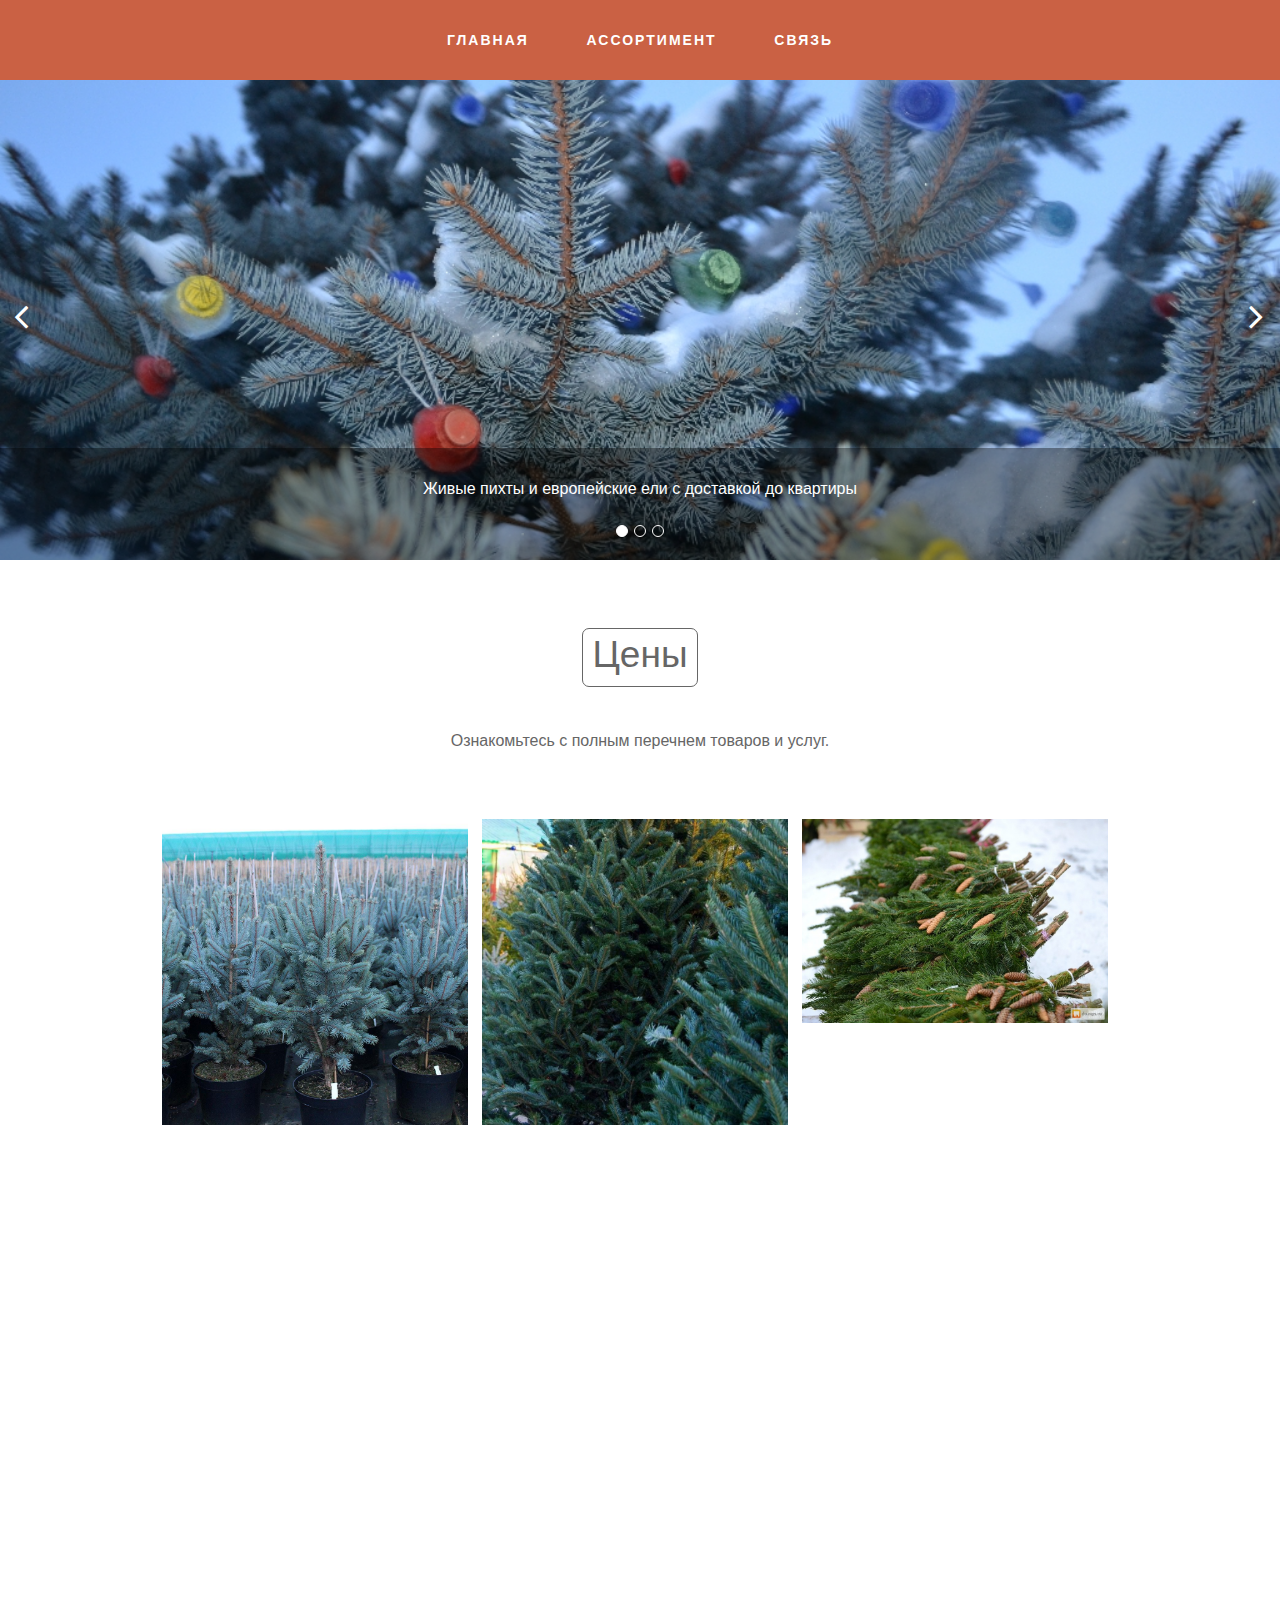
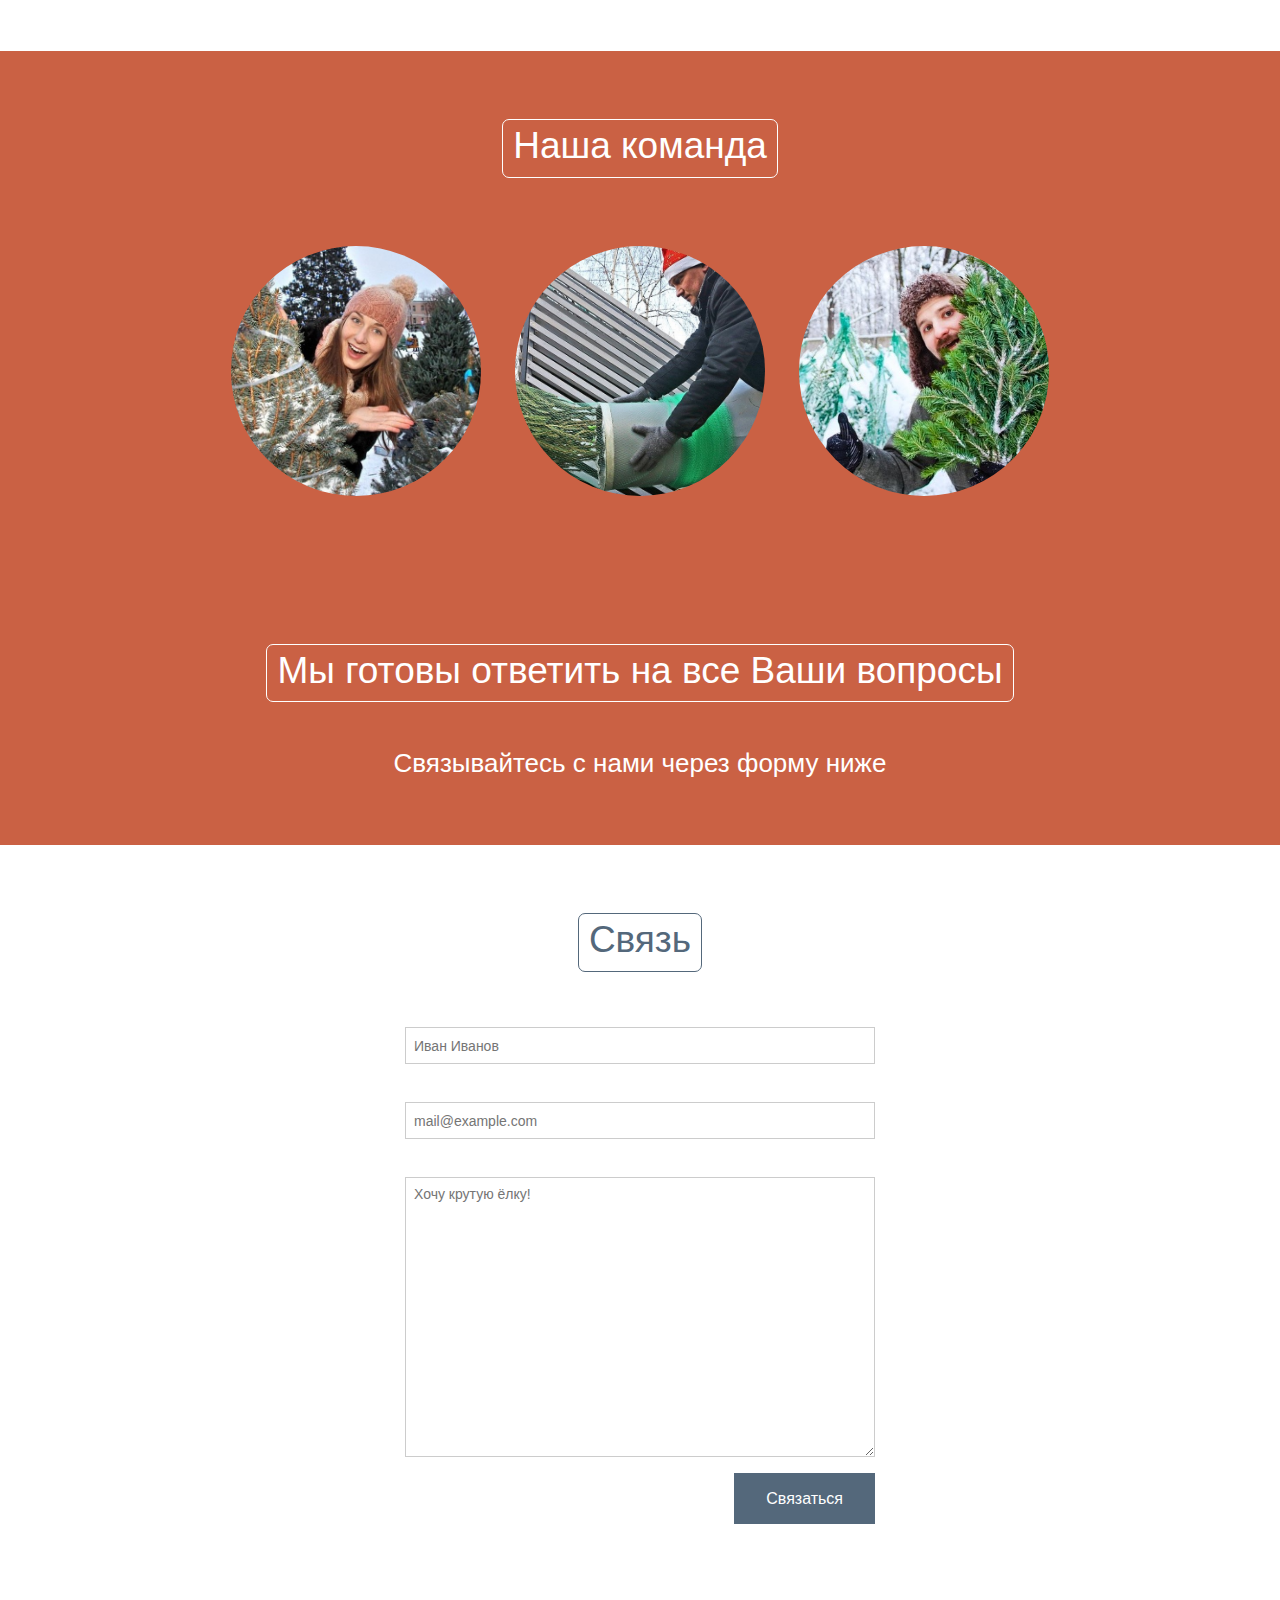
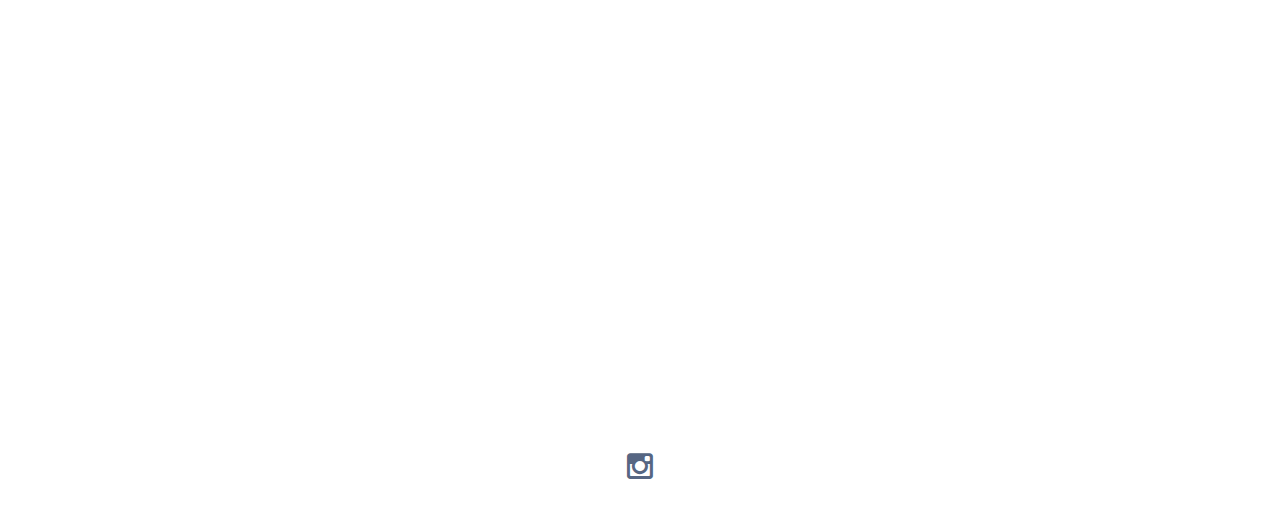
<file: elkipalki/index.html>
<!DOCTYPE html>

<!--[if IE 9]><html class="ie9" lang="en" > <![endif]-->
<html class="no-js" lang="ru">
	
<head>
		<meta charset="utf-8" />
		<meta name="viewport" content="width=device-width, initial-scale=1.0" />
		<title>🌲 Ёлки-палки</title>

		<meta name="description" content="" />
	
		<!-- Google Fonts 
		<link href='http://fonts.googleapis.com/css?family=Roboto:400,100,300,700,100italic,300italic,400italic,700italic' rel='stylesheet' type='text/css'>
		-->
		<!-- CSS -->
		<link rel="stylesheet" href="css/font-awesome.min.css" />
		<link rel="stylesheet" href="css/app.css" />
		<link rel="stylesheet" href="css/combined.min.css" />	

		<!-- JavaScript -->
		<script src="js/modernizr.min.js"></script>
	</head>
	<body>

		<!-- Navigation-->
		<div class="section section-collapse" id="navigation">

				<nav class="top-bar" id="top-bar" data-topbar>
				  	<ul class="title-area">
				    	<li class="name">
				      		<div class="name-logo"><a href="#"> Ёлки-палки</a></div>
				    	</li>
				    	<li class="toggle-topbar menu-icon">
				    		<a href="#"><i class="fa fa-bars"></i></a>
				    	</li>
				  	</ul>

				  	<section class="top-bar-section" id="menu" style="background:red;">
					    <ul>
						  	<li><a href="#header">Главная</a></li>
						  	 	<li><a href="#portfolio">Ассортимент</a></li>
						  	<li><a href="#contact">Связь</a></li>
						</ul>
				  </section>
				</nav>

		</div>
		<!-- .Navigation-->

		<!-- Header-->
		<div class="section section-collapse" id="testimonials">

			<ul class="orbit orbit-height-480 text-center" data-orbit>
			  	<li>
			    	<div class="orbit-slider-image" style="background-image: url(images/orbit-slider/orbit_slider_4.jpg)"></div>
			    	<div class="orbit-caption testimonial-item hey">
				    	<p>
				    		Живые пихты и европейские ели с доставкой до квартиры
				    	</p>
				    	
				    </div>
			  	</li>
			  	<li>
			  		<div class="orbit-slider-image" style="background-image: url(images/orbit-slider/orbit_slider_5.jpg)"></div>
			  		<div class="orbit-caption testimonial-item hey">
				     	<p>
							Живые пихты и европейские ели с доставкой до квартиры
						</p>
				    	
				    </div>
			  	</li>
			  	<li>
			  		<div class="orbit-slider-image" style="background-image: url(images/orbit-slider/orbit_slider_6.jpg)"></div>
			  		<div class="orbit-caption testimonial-item hey">
				     	<p>
				     		Живые пихты и европейские ели с доставкой до квартиры
				     	</p>
				    	
				    </div>
			  	</li>
			</ul>

		</div>
	

		

		<!-- Portfolio -->
		<div class="section" id="portfolio">

			<div class="row">
				<div class="large-12 columns text-center">
					<div class="section-title">
						<h2>Цены</h2>
					</div>
					<div class="section-description">
						<p>Ознакомьтесь с полным перечнем товаров и услуг.</p>
					</div>
				</div>
			</div>

			<div class="row">
				<div class="large-12 columns">
					<ul class="large-block-grid-3 medium-block-grid-3 small-block-grid-2 grid effect-3" id="grid">
						<li>
							<a href="#" class="project-item" data-project-id="project-1">
								<img src="images/work-grid/work_grid_1.jpg" alt="" />
								<div class="project-tease text-center">
									<div class="project-tease-content">
										<h4>Ели европейского сорта из питомника</h4>
										<p>От 700 руб.</p>
										<i class="fa fa-chevron-down"></i>
									</div>
								</div>
							</a>
						</li>
						<li>
							<a href="#" class="project-item" data-project-id="project-2">
								<img src="images/work-grid/work_grid_2.jpg" alt="" />
								<div class="project-tease text-center">
									<div class="project-tease-content">
										<h4>Пихта и верхушки пихт</h4>
										<p>От 800 до 4000 руб.</p>
										<i class="fa fa-chevron-down"></i>
									</div>
								</div>
							</a>
						</li>
						<li>
							<a href="#" class="project-item" data-project-id="project-3">
								<img src="images/work-grid/work_grid_3.jpg" alt="" />
								<div class="project-tease text-center">
									<div class="project-tease-content">
										<h4>Лапник из пихты</h4>
										<p>300 руб.</p>
										<i class="fa fa-chevron-down"></i>
									</div>
								</div>
							</a>
						</li>
						<li>
							<a href="#" class="project-item" data-project-id="project-4">
								<img src="images/work-grid/work_grid_4.jpg" alt="" />
								<div class="project-tease text-center">
									<div class="project-tease-content">
										<h4>Подставки для ёлок</h4>
										<p>500 руб.</p>
										<i class="fa fa-chevron-down"></i>
									</div>
								</div>
							</a>
						</li>
						<li>
							<a href="#" class="project-item" data-project-id="project-5">
								<img src="images/work-grid/work_grid_5.jpg" alt="" />
								<div class="project-tease text-center">
									<div class="project-tease-content">
										<h4>Доставка до подъезда</h4>
										<p>от 250 руб.</p>
										<i class="fa fa-chevron-down"></i>
									</div>
								</div>
							</a>
						</li>
						<li>
							<a href="#" class="project-item" data-project-id="project-6">
								<img src="images/work-grid/work_grid_6.jpg" alt="" />
								<div class="project-tease text-center">
									<div class="project-tease-content">
										<h4>Доставка до двери</h4>
										<p>От 300 руб.</p>
										<i class="fa fa-chevron-down"></i>
									</div>
								</div>
							</a>
						</li>
						<li>
							<a href="#" class="project-item" data-project-id="project-7">
								<img src="images/work-grid/work_grid_7.jpg" alt="" />
								<div class="project-tease text-center">
									<div class="project-tease-content">
										<h4>Упаковка</h4>
										<p>От 200 руб.</p>
										<i class="fa fa-chevron-down"></i>
									</div>
								</div>
							</a>
						</li>
						
					</ul>
				</div>
			</div>

		</div>
		<!-- .Portfolio -->

		<!-- Project 1 -->
		<div class="section bg-gray project" id="project-1">

			<div class="row">
				<div class="large-12 columns text-center">
					<div class="section-title">
						<h2>Ели европейского сорта из питомника</h2>
					</div>
					<div class="section-description">
						<h3>Высота 1-2,5 метра</h3>
					</div>
				</div>
			</div>
			<div class="row">
				<div class="large-12 columns">
					<p><b>Описание</b></p>
					<p>Эта зелёная красавица станет прекрасным символом Нового Года.</p>
					<p>Ель из питомника - настоящая королева ёлок. Её пушистость премиального уровня при небольшой высоте и невысокой цене поражают даже самых искушенных покупателей.</p>
					<p>🌲С европейской ёлкой Ваш Новый Год станет настоящим волшебным праздником!🌲 </p>
					<p>🎉Успей купить! Количество ограничено 🎉</p>
					<!--<p>
						<img src="images/work-one/work_one_1.jpg" alt="" />
					</p>-->
				</div>
			</div>

			<a href="#" class="project-close">
				<i class="fa fa-times-circle-o"></i>
			</a>

		</div>
		<!-- .Project 1 -->

		<!-- Project 2 -->
		<div class="section bg-gray project" id="project-2">

			<div class="row">
				<div class="large-12 columns text-center">
					<div class="section-title">
						<h2>Пихта и верхушки пихт</h2>
					</div>
					<div class="section-description">
						<h3>🎅</h3>
					</div>
				</div>
			</div>
			<div class="row">
				<div class="large-12 columns">
					<p><b>Описание</b></p>
					<p>Шикарные пихты и верхушки пихт ждут вас на нашем складе и в ёлочном базаре. </p>
					<p>Стоимость дерева от 2500 до 4000 руб. 🌲 </p>
					<p>Стоимость макушки от 800 до 2000 руб. 🌲</p>
					<p>Приезжайте выбирайте, доставим на удобную дату!</p>
					
					<!--<p>
						<img src="images/work-one/work_one_2.jpg" alt="" />
					</p>-->
				</div>
			</div>

			<a href="#" class="project-close">
				<i class="fa fa-times-circle-o"></i>
			</a>

		</div>
		<!-- .Project 2 -->


		<!-- Project 3 -->
		<div class="section bg-gray project" id="project-3">

			<div class="row">
				<div class="large-12 columns text-center">
					<div class="section-title">
						<h2>Лапник из пихты </h2>
					</div>
					<div class="section-description">
						<h3>🎄</h3>
					</div>
				</div>
			</div>
			<div class="row">
				<div class="large-12 columns">
					<p><b>Описание</b></p>
					<p>В продаже имеются лапники из веток пихты!⠀</p>
					<p>Всего 300 руб. и вдоме царит Новый Год! ⭐⭐⭐</p>
					<p>Приобрести лапники из пихты можно на любой нашей точке продаж, а так же на складе. Приезжайте 😉⠀</p>
					
					<!--<p>
						<img src="images/work-one/work_one_3.jpg" alt="" />
					</p>-->
				</div>
			</div>

			<a href="#" class="project-close">
				<i class="fa fa-times-circle-o"></i>
			</a>

		</div>
		<!-- .Project 3 -->

		<!-- Project 4 -->
		<div class="section bg-gray project" id="project-4">

			<div class="row">
				<div class="large-12 columns text-center">
					<div class="section-title">
						<h2>Подставки для ёлок</h2>
					</div>
					<div class="section-description">
						<h3></h3>
					</div>
				</div>
			</div>
			<div class="row">
				<div class="large-12 columns">
					<p><b>Описание</b></p>
					<p>Подставки различных конфигураций (на трех или на четырех ножках, с крепежом или без). </p>
					<p>Стоимость всех подставок 500 руб.!</p>
					
					<!--<p>
						<img src="images/work-one/work_one_4.jpg" alt="" />
					</p>-->
				</div>
			</div>

			<a href="#" class="project-close">
				<i class="fa fa-times-circle-o"></i>
			</a>

		</div>
		<!-- .Project 4 -->

		<!-- Project 5 -->
		<div class="section bg-gray project" id="project-5">

			<div class="row">
				<div class="large-12 columns text-center">
					<div class="section-title">
						<h2>Доставка до подъезда</h2>
					</div>
					<div class="section-description">
						<h3>🚚🌲</h3>
					</div>
				</div>
			</div>
			<div class="row">
				<div class="large-12 columns">
					<p><b>Описание</b></p>
					<p>Наши курьеры заботливо доставят вашу ёлочку до подъезда!</p>
					<p>Стоимость доставки от 250 руб.</p>
					<p>При покупке от 2500 доставка по городу бесплатно!</p>
					<!--<p>
						<img src="images/work-one/work_one_5.jpg" alt="" />
					</p>-->
				</div>
			</div>

			<a href="#" class="project-close">
				<i class="fa fa-times-circle-o"></i>
			</a>

		</div>
		<!-- .Project 5 -->

		<!-- Project 6 -->
		<div class="section bg-gray project" id="project-6">

			<div class="row">
				<div class="large-12 columns text-center">
					<div class="section-title">
						<h2>Доставка до двери</h2>
					</div>
					<div class="section-description">
						<h3> 🚪 🌲</h3>
					</div>
				</div>
			</div>
			<div class="row">
				<div class="large-12 columns">
					<p><b>Описание</b></p>
					<p>Доставим вашу новогоднюю покупку прямо до дверей квартиры!</p>
					<p></p>
					<p></p>
					<!--<p>
						<img src="images/work-one/work_one_6.jpg" alt="" />
					</p>-->
				</div>
			</div>

			<a href="#" class="project-close">
				<i class="fa fa-times-circle-o"></i>
			</a>

		</div>
		<!-- .Project 6 -->


		<!-- Project 7 -->
		<div class="section bg-gray project" id="project-7">

			<div class="row">
				<div class="large-12 columns text-center">
					<div class="section-title">
						<h2>Упаковка</h2>
					</div>
					<div class="section-description">
						<h3>🕸🌲</h3>
					</div>
				</div>
			</div>
			<div class="row">
				<div class="large-12 columns">
					<p><b>Описание</b></p>
					<p>Бережно упакуем вашу ёлочку в крепкую плетёную сетку.</p>
					<p>Стоимость упаковки 200 - 400 руб. </p>
					<p>При покупке от 2500 руб. упаковка в подарок! </p>
					<!--<p>
						<img src="images/work-one/work_one_7.jpg" alt="" />
					</p>-->
				</div>
			</div>

			<a href="#" class="project-close">
				<i class="fa fa-times-circle-o"></i>
			</a>

		</div>
		<!-- .Project 7 -->



<!-- Our Team -->
		<div class="section bg-purple with-photo" id="our-team">
			<div class="section-title" style="text-align: center;">
				<h2 >Наша команда</h2>
			</div>
			
		

			<div class="row">
				<div class="large-12 columns">
					<ul class="no-bullets team-grid cs-style-3">
						<li>
							<figure>
								<img src="images/team/team1.jpg" />
								<figcaption>
									<h4>Екатерина</h4>
									<span>Консультант</span>
									
									<div class="team-person-social">
										<a href="#contact"><i class="fa fa-comments-o"></i></a>
										
										
									</div>
								</figcaption>
							</figure>
						</li>
						<li>
							<figure>
								<img src="images/team/team2.jpg" />
								<figcaption>
									<h4>Дмитрий</h4>
									<span>Упаковщик</span>
									<div class="team-person-social">
										<a href="#contact">🕸</a>
										
									</div>
								</figcaption>
							</figure>
						</li>
						<li>
							<figure>
								<img src="images/team/team3.jpg" />
								<figcaption>
									<h4>Максим</h4>
									<span>Курьер</span>
									<div class="team-person-social">
										<a href="#contact"><i class="fa fa-truck"></i></a>
										
									</div>
								</figcaption>
							</figure>
						</li>
					</ul>
				</div>
			</div>

		</div>
		<!-- .Out Team -->

		
		<div class="section bg-purple with-photo" id="clients">

			<div class="row">
				<div class="large-12 columns text-center">
					<div class="section-title">
						<h2>Мы готовы ответить на все Ваши вопросы</h2>
					</div>
					<div class="section-description">
						<h3>Связывайтесь с нами через форму ниже</h3>
						
					</div>
				</div>
			</div>

			

		</div>
		<!-- .Clients-->

		<!-- Contact -->
		<div class="section bg-dark-blue" id="contact">
			
			<div class="row">
				<div class="large-12 columns text-center">
					<div class="section-title">
						<h2>Связь</h2>
					</div>
					
				</div>
			</div>

			<div class="row">
				<div class="large-6 large-offset-3 medium-6 medium-offset-3 small-10 small-offset-1 columns">
					
					<form action="php/telegram.php" class="contact-form" id="contact-form" method="post" data-abide>
						<div class="row">
							<div class="large-12 columns">
								<div>
									<label>Имя</label>
	     							<input type="text" name="name" id="user_name" placeholder="Иван Иванов" required pattern="[А-Яа-яЁё]+" />
	     							<small class="error">Поле обязательно</small>
     							</div>
     							<div>
     								<label>Email</label>
     								<input type="text" name="email" id="user_email" placeholder="mail@example.com" required />
     								<small class="error">Поле обязательно</small>
     							</div>
     							<div>
     								<label>Сообщение</label>
									<textarea name="message" id="user_message" placeholder="Хочу крутую ёлку!" required></textarea>
									<small class="error">Поле обязательно</small>
								</div>
     							<div class="clearfix">
     								<input type="submit" class="button right" value="Связаться" />
     							</div>
							</div>
						</div>
					</form>

				</div>
			</div>

		</div>
		<!-- .Contact -->

		<!-- Map -->
		<div class="section section-collapse" id="map">


			<iframe src="https://www.google.com/maps/embed?pb=!1m18!1m12!1m3!1d2280.969353596677!2d82.88765931587632!3d55.13131398039177!2m3!1f0!2f0!3f0!3m2!1i1024!2i768!4f13.1!3m3!1m2!1s0x0%3A0x0!2zNTXCsDA3JzUyLjciTiA4MsKwNTMnMjMuNSJF!5e0!3m2!1sru!2sru!4v1577471984469!5m2!1sru!2sru" frameborder="0" style="border:0; width: 100vw; height: 400px;" allowfullscreen=""></iframe>

		</div>
		<!-- .Map -->

		<!-- Footer -->
		<div class="section" id="footer">

			<div class="row">
				<div class="large-12 columns text-center">
					<div class="footer-social">
						
						<a href="#"><i class="fa fa-instagram"></i></a>
					</div>
				</div>
			</div>

			

		</div>
		<!-- .Footer -->

		<!-- JavaScript -->
		<script src="js/jquery.min.js"></script>
		<script src="js/foundation.min.js"></script>
		<script src="js/masonry.min.js"></script>
		<script src="js/imagesloaded.min.js"></script>
		<script src="js/classie.min.js"></script>
		<script src="js/AnimOnScroll.min.js"></script>
		<script src="js/waypoints.min.js"></script>
		<script src="js/headroom.min.js"></script>
		<script src="js/toucheffects.min.js"></script>
		
		<script src="js/app.min.js"></script>
		<!--[if IE 9]>
			<script src="js/ie.min.js"></script>
		<![endif]-->
		
	</body>
</html>
</file>
<file: elkipalki/css/app.css>
meta.foundation-mq-small{font-family:"/only screen and (max-width: 40em)/";width:0em}meta.foundation-mq-medium{font-family:"/only screen and (min-width:40.063em) and (max-width:64em)/";width:40.063em}meta.foundation-mq-large{font-family:"/only screen and (min-width:64.063em)/";width:64.063em}meta.foundation-mq-xlarge{font-family:"/only screen and (min-width:90.063em)/";width:90.063em}meta.foundation-mq-xxlarge{font-family:"/only screen and (min-width:120.063em)/";width:120.063em}*,*:before,*:after{-moz-box-sizing:border-box;-webkit-box-sizing:border-box;box-sizing:border-box}html,body{font-size:100%}body{background:#fff;color:#666;padding:0;margin:0;font-family:"Roboto","Helvetica Neue","Helvetica",Helvetica,Arial,sans-serif;font-weight:300;font-style:normal;line-height:1;position:relative;cursor:default}a:hover{cursor:pointer}img,object,embed{max-width:100%;height:auto}object,embed{height:100%}img{-ms-interpolation-mode:bicubic}#map_canvas img,#map_canvas embed,#map_canvas object,.map_canvas img,.map_canvas embed,.map_canvas object{max-width:none !important}.left{float:left !important}.right{float:right !important}.clearfix{*zoom:1}.clearfix:before,.clearfix:after{content:" ";display:table}.clearfix:after{clear:both}.text-left{text-align:left !important}.text-right{text-align:right !important}.text-center{text-align:center !important}.text-justify{text-align:justify !important}.hide{display:none}.antialiased{-webkit-font-smoothing:antialiased}img{display:inline-block;vertical-align:middle}textarea{height:auto;min-height:50px}select{width:100%}.row{width:100%;margin-left:auto;margin-right:auto;margin-top:0;margin-bottom:0;max-width:62.5rem;*zoom:1}.row:before,.row:after{content:" ";display:table}.row:after{clear:both}.row.collapse>.column,.row.collapse>.columns{position:relative;padding-left:0;padding-right:0;float:left}.row.collapse .row{margin-left:0;margin-right:0}.row .row{width:auto;margin-left:-0.9375rem;margin-right:-0.9375rem;margin-top:0;margin-bottom:0;max-width:none;*zoom:1}.row .row:before,.row .row:after{content:" ";display:table}.row .row:after{clear:both}.row .row.collapse{width:auto;margin:0;max-width:none;*zoom:1}.row .row.collapse:before,.row .row.collapse:after{content:" ";display:table}.row .row.collapse:after{clear:both}.column,.columns{position:relative;padding-left:0.9375rem;padding-right:0.9375rem;width:100%;float:left}@media only screen{.small-push-1{position:relative;left:8.33333%;right:auto}.small-pull-1{position:relative;right:8.33333%;left:auto}.small-push-2{position:relative;left:16.66667%;right:auto}.small-pull-2{position:relative;right:16.66667%;left:auto}.small-push-3{position:relative;left:25%;right:auto}.small-pull-3{position:relative;right:25%;left:auto}.small-push-4{position:relative;left:33.33333%;right:auto}.small-pull-4{position:relative;right:33.33333%;left:auto}.small-push-5{position:relative;left:41.66667%;right:auto}.small-pull-5{position:relative;right:41.66667%;left:auto}.small-push-6{position:relative;left:50%;right:auto}.small-pull-6{position:relative;right:50%;left:auto}.small-push-7{position:relative;left:58.33333%;right:auto}.small-pull-7{position:relative;right:58.33333%;left:auto}.small-push-8{position:relative;left:66.66667%;right:auto}.small-pull-8{position:relative;right:66.66667%;left:auto}.small-push-9{position:relative;left:75%;right:auto}.small-pull-9{position:relative;right:75%;left:auto}.small-push-10{position:relative;left:83.33333%;right:auto}.small-pull-10{position:relative;right:83.33333%;left:auto}.small-push-11{position:relative;left:91.66667%;right:auto}.small-pull-11{position:relative;right:91.66667%;left:auto}.column,.columns{position:relative;padding-left:0.9375rem;padding-right:0.9375rem;float:left}.small-1{position:relative;width:8.33333%}.small-2{position:relative;width:16.66667%}.small-3{position:relative;width:25%}.small-4{position:relative;width:33.33333%}.small-5{position:relative;width:41.66667%}.small-6{position:relative;width:50%}.small-7{position:relative;width:58.33333%}.small-8{position:relative;width:66.66667%}.small-9{position:relative;width:75%}.small-10{position:relative;width:83.33333%}.small-11{position:relative;width:91.66667%}.small-12{position:relative;width:100%}.small-offset-0{position:relative;margin-left:0%}.small-offset-1{position:relative;margin-left:8.33333%}.small-offset-2{position:relative;margin-left:16.66667%}.small-offset-3{position:relative;margin-left:25%}.small-offset-4{position:relative;margin-left:33.33333%}.small-offset-5{position:relative;margin-left:41.66667%}.small-offset-6{position:relative;margin-left:50%}.small-offset-7{position:relative;margin-left:58.33333%}.small-offset-8{position:relative;margin-left:66.66667%}.small-offset-9{position:relative;margin-left:75%}.small-offset-10{position:relative;margin-left:83.33333%}[class*="column"]+[class*="column"]:last-child{float:right}[class*="column"]+[class*="column"].end{float:left}.column.small-centered,.columns.small-centered{position:relative;margin-left:auto;margin-right:auto;float:none !important}.column.small-uncentered,.columns.small-uncentered{margin-left:0;margin-right:0;float:left !important}.column.small-uncentered.opposite,.columns.small-uncentered.opposite{float:right !important}}@media only screen and (min-width: 40.063em){.medium-push-1{position:relative;left:8.33333%;right:auto}.medium-pull-1{position:relative;right:8.33333%;left:auto}.medium-push-2{position:relative;left:16.66667%;right:auto}.medium-pull-2{position:relative;right:16.66667%;left:auto}.medium-push-3{position:relative;left:25%;right:auto}.medium-pull-3{position:relative;right:25%;left:auto}.medium-push-4{position:relative;left:33.33333%;right:auto}.medium-pull-4{position:relative;right:33.33333%;left:auto}.medium-push-5{position:relative;left:41.66667%;right:auto}.medium-pull-5{position:relative;right:41.66667%;left:auto}.medium-push-6{position:relative;left:50%;right:auto}.medium-pull-6{position:relative;right:50%;left:auto}.medium-push-7{position:relative;left:58.33333%;right:auto}.medium-pull-7{position:relative;right:58.33333%;left:auto}.medium-push-8{position:relative;left:66.66667%;right:auto}.medium-pull-8{position:relative;right:66.66667%;left:auto}.medium-push-9{position:relative;left:75%;right:auto}.medium-pull-9{position:relative;right:75%;left:auto}.medium-push-10{position:relative;left:83.33333%;right:auto}.medium-pull-10{position:relative;right:83.33333%;left:auto}.medium-push-11{position:relative;left:91.66667%;right:auto}.medium-pull-11{position:relative;right:91.66667%;left:auto}.column,.columns{position:relative;padding-left:0.9375rem;padding-right:0.9375rem;float:left}.medium-1{position:relative;width:8.33333%}.medium-2{position:relative;width:16.66667%}.medium-3{position:relative;width:25%}.medium-4{position:relative;width:33.33333%}.medium-5{position:relative;width:41.66667%}.medium-6{position:relative;width:50%}.medium-7{position:relative;width:58.33333%}.medium-8{position:relative;width:66.66667%}.medium-9{position:relative;width:75%}.medium-10{position:relative;width:83.33333%}.medium-11{position:relative;width:91.66667%}.medium-12{position:relative;width:100%}.medium-offset-0{position:relative;margin-left:0%}.medium-offset-1{position:relative;margin-left:8.33333%}.medium-offset-2{position:relative;margin-left:16.66667%}.medium-offset-3{position:relative;margin-left:25%}.medium-offset-4{position:relative;margin-left:33.33333%}.medium-offset-5{position:relative;margin-left:41.66667%}.medium-offset-6{position:relative;margin-left:50%}.medium-offset-7{position:relative;margin-left:58.33333%}.medium-offset-8{position:relative;margin-left:66.66667%}.medium-offset-9{position:relative;margin-left:75%}.medium-offset-10{position:relative;margin-left:83.33333%}[class*="column"]+[class*="column"]:last-child{float:right}[class*="column"]+[class*="column"].end{float:left}.column.medium-centered,.columns.medium-centered{position:relative;margin-left:auto;margin-right:auto;float:none !important}.column.medium-uncentered,.columns.medium-uncentered{margin-left:0;margin-right:0;float:left !important}.column.medium-uncentered.opposite,.columns.medium-uncentered.opposite{float:right !important}.push-1{position:relative;left:8.33333%;right:auto}.pull-1{position:relative;right:8.33333%;left:auto}.push-2{position:relative;left:16.66667%;right:auto}.pull-2{position:relative;right:16.66667%;left:auto}.push-3{position:relative;left:25%;right:auto}.pull-3{position:relative;right:25%;left:auto}.push-4{position:relative;left:33.33333%;right:auto}.pull-4{position:relative;right:33.33333%;left:auto}.push-5{position:relative;left:41.66667%;right:auto}.pull-5{position:relative;right:41.66667%;left:auto}.push-6{position:relative;left:50%;right:auto}.pull-6{position:relative;right:50%;left:auto}.push-7{position:relative;left:58.33333%;right:auto}.pull-7{position:relative;right:58.33333%;left:auto}.push-8{position:relative;left:66.66667%;right:auto}.pull-8{position:relative;right:66.66667%;left:auto}.push-9{position:relative;left:75%;right:auto}.pull-9{position:relative;right:75%;left:auto}.push-10{position:relative;left:83.33333%;right:auto}.pull-10{position:relative;right:83.33333%;left:auto}.push-11{position:relative;left:91.66667%;right:auto}.pull-11{position:relative;right:91.66667%;left:auto}}@media only screen and (min-width: 64.063em){.large-push-1{position:relative;left:8.33333%;right:auto}.large-pull-1{position:relative;right:8.33333%;left:auto}.large-push-2{position:relative;left:16.66667%;right:auto}.large-pull-2{position:relative;right:16.66667%;left:auto}.large-push-3{position:relative;left:25%;right:auto}.large-pull-3{position:relative;right:25%;left:auto}.large-push-4{position:relative;left:33.33333%;right:auto}.large-pull-4{position:relative;right:33.33333%;left:auto}.large-push-5{position:relative;left:41.66667%;right:auto}.large-pull-5{position:relative;right:41.66667%;left:auto}.large-push-6{position:relative;left:50%;right:auto}.large-pull-6{position:relative;right:50%;left:auto}.large-push-7{position:relative;left:58.33333%;right:auto}.large-pull-7{position:relative;right:58.33333%;left:auto}.large-push-8{position:relative;left:66.66667%;right:auto}.large-pull-8{position:relative;right:66.66667%;left:auto}.large-push-9{position:relative;left:75%;right:auto}.large-pull-9{position:relative;right:75%;left:auto}.large-push-10{position:relative;left:83.33333%;right:auto}.large-pull-10{position:relative;right:83.33333%;left:auto}.large-push-11{position:relative;left:91.66667%;right:auto}.large-pull-11{position:relative;right:91.66667%;left:auto}.column,.columns{position:relative;padding-left:0.9375rem;padding-right:0.9375rem;float:left}.large-1{position:relative;width:8.33333%}.large-2{position:relative;width:16.66667%}.large-3{position:relative;width:25%}.large-4{position:relative;width:33.33333%}.large-5{position:relative;width:41.66667%}.large-6{position:relative;width:50%}.large-7{position:relative;width:58.33333%}.large-8{position:relative;width:66.66667%}.large-9{position:relative;width:75%}.large-10{position:relative;width:83.33333%}.large-11{position:relative;width:91.66667%}.large-12{position:relative;width:100%}.large-offset-0{position:relative;margin-left:0%}.large-offset-1{position:relative;margin-left:8.33333%}.large-offset-2{position:relative;margin-left:16.66667%}.large-offset-3{position:relative;margin-left:25%}.large-offset-4{position:relative;margin-left:33.33333%}.large-offset-5{position:relative;margin-left:41.66667%}.large-offset-6{position:relative;margin-left:50%}.large-offset-7{position:relative;margin-left:58.33333%}.large-offset-8{position:relative;margin-left:66.66667%}.large-offset-9{position:relative;margin-left:75%}.large-offset-10{position:relative;margin-left:83.33333%}[class*="column"]+[class*="column"]:last-child{float:right}[class*="column"]+[class*="column"].end{float:left}.column.large-centered,.columns.large-centered{position:relative;margin-left:auto;margin-right:auto;float:none !important}.column.large-uncentered,.columns.large-uncentered{margin-left:0;margin-right:0;float:left !important}.column.large-uncentered.opposite,.columns.large-uncentered.opposite{float:right !important}}@media only screen and (min-width: 90.063em){.xlarge-push-1{position:relative;left:8.33333%;right:auto}.xlarge-pull-1{position:relative;right:8.33333%;left:auto}.xlarge-push-2{position:relative;left:16.66667%;right:auto}.xlarge-pull-2{position:relative;right:16.66667%;left:auto}.xlarge-push-3{position:relative;left:25%;right:auto}.xlarge-pull-3{position:relative;right:25%;left:auto}.xlarge-push-4{position:relative;left:33.33333%;right:auto}.xlarge-pull-4{position:relative;right:33.33333%;left:auto}.xlarge-push-5{position:relative;left:41.66667%;right:auto}.xlarge-pull-5{position:relative;right:41.66667%;left:auto}.xlarge-push-6{position:relative;left:50%;right:auto}.xlarge-pull-6{position:relative;right:50%;left:auto}.xlarge-push-7{position:relative;left:58.33333%;right:auto}.xlarge-pull-7{position:relative;right:58.33333%;left:auto}.xlarge-push-8{position:relative;left:66.66667%;right:auto}.xlarge-pull-8{position:relative;right:66.66667%;left:auto}.xlarge-push-9{position:relative;left:75%;right:auto}.xlarge-pull-9{position:relative;right:75%;left:auto}.xlarge-push-10{position:relative;left:83.33333%;right:auto}.xlarge-pull-10{position:relative;right:83.33333%;left:auto}.xlarge-push-11{position:relative;left:91.66667%;right:auto}.xlarge-pull-11{position:relative;right:91.66667%;left:auto}.column,.columns{position:relative;padding-left:0.9375rem;padding-right:0.9375rem;float:left}.xlarge-1{position:relative;width:8.33333%}.xlarge-2{position:relative;width:16.66667%}.xlarge-3{position:relative;width:25%}.xlarge-4{position:relative;width:33.33333%}.xlarge-5{position:relative;width:41.66667%}.xlarge-6{position:relative;width:50%}.xlarge-7{position:relative;width:58.33333%}.xlarge-8{position:relative;width:66.66667%}.xlarge-9{position:relative;width:75%}.xlarge-10{position:relative;width:83.33333%}.xlarge-11{position:relative;width:91.66667%}.xlarge-12{position:relative;width:100%}.xlarge-offset-0{position:relative;margin-left:0%}.xlarge-offset-1{position:relative;margin-left:8.33333%}.xlarge-offset-2{position:relative;margin-left:16.66667%}.xlarge-offset-3{position:relative;margin-left:25%}.xlarge-offset-4{position:relative;margin-left:33.33333%}.xlarge-offset-5{position:relative;margin-left:41.66667%}.xlarge-offset-6{position:relative;margin-left:50%}.xlarge-offset-7{position:relative;margin-left:58.33333%}.xlarge-offset-8{position:relative;margin-left:66.66667%}.xlarge-offset-9{position:relative;margin-left:75%}.xlarge-offset-10{position:relative;margin-left:83.33333%}[class*="column"]+[class*="column"]:last-child{float:right}[class*="column"]+[class*="column"].end{float:left}.column.xlarge-centered,.columns.xlarge-centered{position:relative;margin-left:auto;margin-right:auto;float:none !important}.column.xlarge-uncentered,.columns.xlarge-uncentered{margin-left:0;margin-right:0;float:left !important}.column.xlarge-uncentered.opposite,.columns.xlarge-uncentered.opposite{float:right !important}}@media only screen and (min-width: 120.063em){.xxlarge-push-1{position:relative;left:8.33333%;right:auto}.xxlarge-pull-1{position:relative;right:8.33333%;left:auto}.xxlarge-push-2{position:relative;left:16.66667%;right:auto}.xxlarge-pull-2{position:relative;right:16.66667%;left:auto}.xxlarge-push-3{position:relative;left:25%;right:auto}.xxlarge-pull-3{position:relative;right:25%;left:auto}.xxlarge-push-4{position:relative;left:33.33333%;right:auto}.xxlarge-pull-4{position:relative;right:33.33333%;left:auto}.xxlarge-push-5{position:relative;left:41.66667%;right:auto}.xxlarge-pull-5{position:relative;right:41.66667%;left:auto}.xxlarge-push-6{position:relative;left:50%;right:auto}.xxlarge-pull-6{position:relative;right:50%;left:auto}.xxlarge-push-7{position:relative;left:58.33333%;right:auto}.xxlarge-pull-7{position:relative;right:58.33333%;left:auto}.xxlarge-push-8{position:relative;left:66.66667%;right:auto}.xxlarge-pull-8{position:relative;right:66.66667%;left:auto}.xxlarge-push-9{position:relative;left:75%;right:auto}.xxlarge-pull-9{position:relative;right:75%;left:auto}.xxlarge-push-10{position:relative;left:83.33333%;right:auto}.xxlarge-pull-10{position:relative;right:83.33333%;left:auto}.xxlarge-push-11{position:relative;left:91.66667%;right:auto}.xxlarge-pull-11{position:relative;right:91.66667%;left:auto}.column,.columns{position:relative;padding-left:0.9375rem;padding-right:0.9375rem;float:left}.xxlarge-1{position:relative;width:8.33333%}.xxlarge-2{position:relative;width:16.66667%}.xxlarge-3{position:relative;width:25%}.xxlarge-4{position:relative;width:33.33333%}.xxlarge-5{position:relative;width:41.66667%}.xxlarge-6{position:relative;width:50%}.xxlarge-7{position:relative;width:58.33333%}.xxlarge-8{position:relative;width:66.66667%}.xxlarge-9{position:relative;width:75%}.xxlarge-10{position:relative;width:83.33333%}.xxlarge-11{position:relative;width:91.66667%}.xxlarge-12{position:relative;width:100%}.xxlarge-offset-0{position:relative;margin-left:0%}.xxlarge-offset-1{position:relative;margin-left:8.33333%}.xxlarge-offset-2{position:relative;margin-left:16.66667%}.xxlarge-offset-3{position:relative;margin-left:25%}.xxlarge-offset-4{position:relative;margin-left:33.33333%}.xxlarge-offset-5{position:relative;margin-left:41.66667%}.xxlarge-offset-6{position:relative;margin-left:50%}.xxlarge-offset-7{position:relative;margin-left:58.33333%}.xxlarge-offset-8{position:relative;margin-left:66.66667%}.xxlarge-offset-9{position:relative;margin-left:75%}.xxlarge-offset-10{position:relative;margin-left:83.33333%}[class*="column"]+[class*="column"]:last-child{float:right}[class*="column"]+[class*="column"].end{float:left}.column.xxlarge-centered,.columns.xxlarge-centered{position:relative;margin-left:auto;margin-right:auto;float:none !important}.column.xxlarge-uncentered,.columns.xxlarge-uncentered{margin-left:0;margin-right:0;float:left !important}.column.xxlarge-uncentered.opposite,.columns.xxlarge-uncentered.opposite{float:right !important}}.accordion{*zoom:1;margin-bottom:0}.accordion:before,.accordion:after{content:" ";display:table}.accordion:after{clear:both}.accordion dd{display:block;margin-bottom:0 !important}.accordion dd.active a{background:#e7e7e7}.accordion dd>a{background:#efefef;color:#222;padding:1rem;display:block;font-family:"Roboto","Helvetica Neue","Helvetica",Helvetica,Arial,sans-serif;font-size:1rem}.accordion dd>a:hover{background:#e2e2e2}.accordion .content{display:none;padding:0.9375rem}.accordion .content.active{display:block;background:#fff}.alert-box{border-style:solid;border-width:1px;display:block;font-weight:normal;margin-bottom:1.25rem;position:relative;padding:0.875rem 1.5rem 0.875rem 0.875rem;font-size:0.8125rem;background-color:#008cba;border-color:#0079a1;color:#fff}.alert-box .close{font-size:1.375rem;padding:9px 6px 4px;line-height:0;position:absolute;top:50%;margin-top:-0.6875rem;right:0.25rem;color:#333;opacity:0.3}.alert-box .close:hover,.alert-box .close:focus{opacity:0.5}.alert-box.radius{-webkit-border-radius:3px;border-radius:3px}.alert-box.round{-webkit-border-radius:1000px;border-radius:1000px}.alert-box.success{background-color:#43ac6a;border-color:#3c9a5f;color:#fff}.alert-box.alert{background-color:#f04124;border-color:#ea2f10;color:#fff}.alert-box.secondary{background-color:#e7e7e7;border-color:#dadada;color:#4e4e4e}.alert-box.warning{background-color:#f08a24;border-color:#ea7d10;color:#fff}.alert-box.info{background-color:#a0d3e8;border-color:#8bc9e3;color:#4e4e4e}[class*="block-grid-"]{display:block;padding:0;margin:0 -0.625rem;*zoom:1}[class*="block-grid-"]:before,[class*="block-grid-"]:after{content:" ";display:table}[class*="block-grid-"]:after{clear:both}[class*="block-grid-"]>li{display:inline;height:auto;float:left;padding:0 0.625rem 1.25rem}@media only screen{.small-block-grid-1>li{width:100%;padding:0 0.625rem 1.25rem}.small-block-grid-1>li:nth-of-type(n){clear:none}.small-block-grid-1>li:nth-of-type(1n+1){clear:both}.small-block-grid-2>li{width:50%;padding:0 0.625rem 1.25rem}.small-block-grid-2>li:nth-of-type(n){clear:none}.small-block-grid-2>li:nth-of-type(2n+1){clear:both}.small-block-grid-3>li{width:33.33333%;padding:0 0.625rem 1.25rem}.small-block-grid-3>li:nth-of-type(n){clear:none}.small-block-grid-3>li:nth-of-type(3n+1){clear:both}.small-block-grid-4>li{width:25%;padding:0 0.625rem 1.25rem}.small-block-grid-4>li:nth-of-type(n){clear:none}.small-block-grid-4>li:nth-of-type(4n+1){clear:both}.small-block-grid-5>li{width:20%;padding:0 0.625rem 1.25rem}.small-block-grid-5>li:nth-of-type(n){clear:none}.small-block-grid-5>li:nth-of-type(5n+1){clear:both}.small-block-grid-6>li{width:16.66667%;padding:0 0.625rem 1.25rem}.small-block-grid-6>li:nth-of-type(n){clear:none}.small-block-grid-6>li:nth-of-type(6n+1){clear:both}.small-block-grid-7>li{width:14.28571%;padding:0 0.625rem 1.25rem}.small-block-grid-7>li:nth-of-type(n){clear:none}.small-block-grid-7>li:nth-of-type(7n+1){clear:both}.small-block-grid-8>li{width:12.5%;padding:0 0.625rem 1.25rem}.small-block-grid-8>li:nth-of-type(n){clear:none}.small-block-grid-8>li:nth-of-type(8n+1){clear:both}.small-block-grid-9>li{width:11.11111%;padding:0 0.625rem 1.25rem}.small-block-grid-9>li:nth-of-type(n){clear:none}.small-block-grid-9>li:nth-of-type(9n+1){clear:both}.small-block-grid-10>li{width:10%;padding:0 0.625rem 1.25rem}.small-block-grid-10>li:nth-of-type(n){clear:none}.small-block-grid-10>li:nth-of-type(10n+1){clear:both}.small-block-grid-11>li{width:9.09091%;padding:0 0.625rem 1.25rem}.small-block-grid-11>li:nth-of-type(n){clear:none}.small-block-grid-11>li:nth-of-type(11n+1){clear:both}.small-block-grid-12>li{width:8.33333%;padding:0 0.625rem 1.25rem}.small-block-grid-12>li:nth-of-type(n){clear:none}.small-block-grid-12>li:nth-of-type(12n+1){clear:both}}@media only screen and (min-width: 40.063em){.medium-block-grid-1>li{width:100%;padding:0 0.625rem 1.25rem}.medium-block-grid-1>li:nth-of-type(n){clear:none}.medium-block-grid-1>li:nth-of-type(1n+1){clear:both}.medium-block-grid-2>li{width:50%;padding:0 0.625rem 1.25rem}.medium-block-grid-2>li:nth-of-type(n){clear:none}.medium-block-grid-2>li:nth-of-type(2n+1){clear:both}.medium-block-grid-3>li{width:33.33333%;padding:0 0.625rem 1.25rem}.medium-block-grid-3>li:nth-of-type(n){clear:none}.medium-block-grid-3>li:nth-of-type(3n+1){clear:both}.medium-block-grid-4>li{width:25%;padding:0 0.625rem 1.25rem}.medium-block-grid-4>li:nth-of-type(n){clear:none}.medium-block-grid-4>li:nth-of-type(4n+1){clear:both}.medium-block-grid-5>li{width:20%;padding:0 0.625rem 1.25rem}.medium-block-grid-5>li:nth-of-type(n){clear:none}.medium-block-grid-5>li:nth-of-type(5n+1){clear:both}.medium-block-grid-6>li{width:16.66667%;padding:0 0.625rem 1.25rem}.medium-block-grid-6>li:nth-of-type(n){clear:none}.medium-block-grid-6>li:nth-of-type(6n+1){clear:both}.medium-block-grid-7>li{width:14.28571%;padding:0 0.625rem 1.25rem}.medium-block-grid-7>li:nth-of-type(n){clear:none}.medium-block-grid-7>li:nth-of-type(7n+1){clear:both}.medium-block-grid-8>li{width:12.5%;padding:0 0.625rem 1.25rem}.medium-block-grid-8>li:nth-of-type(n){clear:none}.medium-block-grid-8>li:nth-of-type(8n+1){clear:both}.medium-block-grid-9>li{width:11.11111%;padding:0 0.625rem 1.25rem}.medium-block-grid-9>li:nth-of-type(n){clear:none}.medium-block-grid-9>li:nth-of-type(9n+1){clear:both}.medium-block-grid-10>li{width:10%;padding:0 0.625rem 1.25rem}.medium-block-grid-10>li:nth-of-type(n){clear:none}.medium-block-grid-10>li:nth-of-type(10n+1){clear:both}.medium-block-grid-11>li{width:9.09091%;padding:0 0.625rem 1.25rem}.medium-block-grid-11>li:nth-of-type(n){clear:none}.medium-block-grid-11>li:nth-of-type(11n+1){clear:both}.medium-block-grid-12>li{width:8.33333%;padding:0 0.625rem 1.25rem}.medium-block-grid-12>li:nth-of-type(n){clear:none}.medium-block-grid-12>li:nth-of-type(12n+1){clear:both}}@media only screen and (min-width: 64.063em){.large-block-grid-1>li{width:100%;padding:0 0.625rem 1.25rem}.large-block-grid-1>li:nth-of-type(n){clear:none}.large-block-grid-1>li:nth-of-type(1n+1){clear:both}.large-block-grid-2>li{width:50%;padding:0 0.625rem 1.25rem}.large-block-grid-2>li:nth-of-type(n){clear:none}.large-block-grid-2>li:nth-of-type(2n+1){clear:both}.large-block-grid-3>li{width:33.33333%;padding:0 0.625rem 1.25rem}.large-block-grid-3>li:nth-of-type(n){clear:none}.large-block-grid-3>li:nth-of-type(3n+1){clear:both}.large-block-grid-4>li{width:25%;padding:0 0.625rem 1.25rem}.large-block-grid-4>li:nth-of-type(n){clear:none}.large-block-grid-4>li:nth-of-type(4n+1){clear:both}.large-block-grid-5>li{width:20%;padding:0 0.625rem 1.25rem}.large-block-grid-5>li:nth-of-type(n){clear:none}.large-block-grid-5>li:nth-of-type(5n+1){clear:both}.large-block-grid-6>li{width:16.66667%;padding:0 0.625rem 1.25rem}.large-block-grid-6>li:nth-of-type(n){clear:none}.large-block-grid-6>li:nth-of-type(6n+1){clear:both}.large-block-grid-7>li{width:14.28571%;padding:0 0.625rem 1.25rem}.large-block-grid-7>li:nth-of-type(n){clear:none}.large-block-grid-7>li:nth-of-type(7n+1){clear:both}.large-block-grid-8>li{width:12.5%;padding:0 0.625rem 1.25rem}.large-block-grid-8>li:nth-of-type(n){clear:none}.large-block-grid-8>li:nth-of-type(8n+1){clear:both}.large-block-grid-9>li{width:11.11111%;padding:0 0.625rem 1.25rem}.large-block-grid-9>li:nth-of-type(n){clear:none}.large-block-grid-9>li:nth-of-type(9n+1){clear:both}.large-block-grid-10>li{width:10%;padding:0 0.625rem 1.25rem}.large-block-grid-10>li:nth-of-type(n){clear:none}.large-block-grid-10>li:nth-of-type(10n+1){clear:both}.large-block-grid-11>li{width:9.09091%;padding:0 0.625rem 1.25rem}.large-block-grid-11>li:nth-of-type(n){clear:none}.large-block-grid-11>li:nth-of-type(11n+1){clear:both}.large-block-grid-12>li{width:8.33333%;padding:0 0.625rem 1.25rem}.large-block-grid-12>li:nth-of-type(n){clear:none}.large-block-grid-12>li:nth-of-type(12n+1){clear:both}}.breadcrumbs{display:block;padding:0.5625rem 0.875rem 0.5625rem;overflow:hidden;margin-left:0;list-style:none;border-style:solid;border-width:1px;background-color:#f4f4f4;border-color:#dadada;-webkit-border-radius:3px;border-radius:3px}.breadcrumbs>*{margin:0;float:left;font-size:0.6875rem;text-transform:uppercase}.breadcrumbs>*:hover a,.breadcrumbs>*:focus a{text-decoration:underline}.breadcrumbs>* a,.breadcrumbs>* span{text-transform:uppercase;color:#008cba}.breadcrumbs>*.current{cursor:default;color:#333}.breadcrumbs>*.current a{cursor:default;color:#333}.breadcrumbs>*.current:hover,.breadcrumbs>*.current:hover a,.breadcrumbs>*.current:focus,.breadcrumbs>*.current:focus a{text-decoration:none}.breadcrumbs>*.unavailable{color:#999}.breadcrumbs>*.unavailable a{color:#999}.breadcrumbs>*.unavailable:hover,.breadcrumbs>*.unavailable:hover a,.breadcrumbs>*.unavailable:focus,.breadcrumbs>*.unavailable a:focus{text-decoration:none;color:#999;cursor:default}.breadcrumbs>*:before{content:"/";color:#aaa;margin:0 0.75rem;position:relative;top:1px}.breadcrumbs>*:first-child:before{content:" ";margin:0}button,.button{cursor:pointer;font-family:"Roboto","Helvetica Neue","Helvetica",Helvetica,Arial,sans-serif;font-weight:normal;line-height:normal;margin:0 0 1.25rem;position:relative;text-decoration:none;text-align:center;display:inline-block;padding-top:1rem;padding-right:2rem;padding-bottom:1.0625rem;padding-left:2rem;font-size:1rem;background-color:#008cba;border-color:#0079a1;color:#fff;-webkit-transition:background-color 300ms ease-out;-moz-transition:background-color 300ms ease-out;transition:background-color 300ms ease-out;padding-top:1.0625rem;padding-bottom:1rem;-webkit-appearance:none;border:none;font-weight:normal !important}button:hover,button:focus,.button:hover,.button:focus{background-color:#0079a1}button:hover,button:focus,.button:hover,.button:focus{color:#fff}button.secondary,.button.secondary{background-color:#e7e7e7;border-color:#dadada;color:#333}button.secondary:hover,button.secondary:focus,.button.secondary:hover,.button.secondary:focus{background-color:#dadada}button.secondary:hover,button.secondary:focus,.button.secondary:hover,.button.secondary:focus{color:#333}button.success,.button.success{background-color:#43ac6a;border-color:#3c9a5f;color:#fff}button.success:hover,button.success:focus,.button.success:hover,.button.success:focus{background-color:#3c9a5f}button.success:hover,button.success:focus,.button.success:hover,.button.success:focus{color:#fff}button.alert,.button.alert{background-color:#f04124;border-color:#ea2f10;color:#fff}button.alert:hover,button.alert:focus,.button.alert:hover,.button.alert:focus{background-color:#ea2f10}button.alert:hover,button.alert:focus,.button.alert:hover,.button.alert:focus{color:#fff}button.large,.button.large{padding-top:1.125rem;padding-right:2.25rem;padding-bottom:1.1875rem;padding-left:2.25rem;font-size:1.25rem}button.small,.button.small{padding-top:0.875rem;padding-right:1.75rem;padding-bottom:0.9375rem;padding-left:1.75rem;font-size:0.8125rem}button.tiny,.button.tiny{padding-top:0.625rem;padding-right:1.25rem;padding-bottom:0.6875rem;padding-left:1.25rem;font-size:0.6875rem}button.expand,.button.expand{padding-right:0;padding-left:0;width:100%}button.left-align,.button.left-align{text-align:left;text-indent:0.75rem}button.right-align,.button.right-align{text-align:right;padding-right:0.75rem}button.radius,.button.radius{-webkit-border-radius:3px;border-radius:3px}button.round,.button.round{-webkit-border-radius:1000px;border-radius:1000px}button.disabled,button[disabled],.button.disabled,.button[disabled]{background-color:#008cba;border-color:#0079a1;color:#fff;cursor:default;opacity:0.7;-webkit-box-shadow:none;box-shadow:none}button.disabled:hover,button.disabled:focus,button[disabled]:hover,button[disabled]:focus,.button.disabled:hover,.button.disabled:focus,.button[disabled]:hover,.button[disabled]:focus{background-color:#0079a1}button.disabled:hover,button.disabled:focus,button[disabled]:hover,button[disabled]:focus,.button.disabled:hover,.button.disabled:focus,.button[disabled]:hover,.button[disabled]:focus{color:#fff}button.disabled:hover,button.disabled:focus,button[disabled]:hover,button[disabled]:focus,.button.disabled:hover,.button.disabled:focus,.button[disabled]:hover,.button[disabled]:focus{background-color:#008cba}button.disabled.secondary,button[disabled].secondary,.button.disabled.secondary,.button[disabled].secondary{background-color:#e7e7e7;border-color:#dadada;color:#333;cursor:default;opacity:0.7;-webkit-box-shadow:none;box-shadow:none}button.disabled.secondary:hover,button.disabled.secondary:focus,button[disabled].secondary:hover,button[disabled].secondary:focus,.button.disabled.secondary:hover,.button.disabled.secondary:focus,.button[disabled].secondary:hover,.button[disabled].secondary:focus{background-color:#dadada}button.disabled.secondary:hover,button.disabled.secondary:focus,button[disabled].secondary:hover,button[disabled].secondary:focus,.button.disabled.secondary:hover,.button.disabled.secondary:focus,.button[disabled].secondary:hover,.button[disabled].secondary:focus{color:#333}button.disabled.secondary:hover,button.disabled.secondary:focus,button[disabled].secondary:hover,button[disabled].secondary:focus,.button.disabled.secondary:hover,.button.disabled.secondary:focus,.button[disabled].secondary:hover,.button[disabled].secondary:focus{background-color:#e7e7e7}button.disabled.success,button[disabled].success,.button.disabled.success,.button[disabled].success{background-color:#43ac6a;border-color:#3c9a5f;color:#fff;cursor:default;opacity:0.7;-webkit-box-shadow:none;box-shadow:none}button.disabled.success:hover,button.disabled.success:focus,button[disabled].success:hover,button[disabled].success:focus,.button.disabled.success:hover,.button.disabled.success:focus,.button[disabled].success:hover,.button[disabled].success:focus{background-color:#3c9a5f}button.disabled.success:hover,button.disabled.success:focus,button[disabled].success:hover,button[disabled].success:focus,.button.disabled.success:hover,.button.disabled.success:focus,.button[disabled].success:hover,.button[disabled].success:focus{color:#fff}button.disabled.success:hover,button.disabled.success:focus,button[disabled].success:hover,button[disabled].success:focus,.button.disabled.success:hover,.button.disabled.success:focus,.button[disabled].success:hover,.button[disabled].success:focus{background-color:#43ac6a}button.disabled.alert,button[disabled].alert,.button.disabled.alert,.button[disabled].alert{background-color:#f04124;border-color:#ea2f10;color:#fff;cursor:default;opacity:0.7;-webkit-box-shadow:none;box-shadow:none}button.disabled.alert:hover,button.disabled.alert:focus,button[disabled].alert:hover,button[disabled].alert:focus,.button.disabled.alert:hover,.button.disabled.alert:focus,.button[disabled].alert:hover,.button[disabled].alert:focus{background-color:#ea2f10}button.disabled.alert:hover,button.disabled.alert:focus,button[disabled].alert:hover,button[disabled].alert:focus,.button.disabled.alert:hover,.button.disabled.alert:focus,.button[disabled].alert:hover,.button[disabled].alert:focus{color:#fff}button.disabled.alert:hover,button.disabled.alert:focus,button[disabled].alert:hover,button[disabled].alert:focus,.button.disabled.alert:hover,.button.disabled.alert:focus,.button[disabled].alert:hover,.button[disabled].alert:focus{background-color:#f04124}@media only screen and (min-width: 40.063em){button,.button{display:inline-block}}.button-group{list-style:none;margin:0;*zoom:1}.button-group:before,.button-group:after{content:" ";display:table}.button-group:after{clear:both}.button-group>*{margin:0;float:left}.button-group>*>button,.button-group>* .button{border-right:1px solid;border-color:rgba(255,255,255,0.5)}.button-group>*:first-child{margin-left:0}.button-group.radius>*>button,.button-group.radius>* .button{border-right:1px solid;border-color:rgba(255,255,255,0.5)}.button-group.radius>*:first-child,.button-group.radius>*:first-child>a,.button-group.radius>*:first-child>button,.button-group.radius>*:first-child>.button{-moz-border-radius-bottomleft:3px;-moz-border-radius-topleft:3px;-webkit-border-bottom-left-radius:3px;-webkit-border-top-left-radius:3px;border-bottom-left-radius:3px;border-top-left-radius:3px}.button-group.radius>*:last-child,.button-group.radius>*:last-child>a,.button-group.radius>*:last-child>button,.button-group.radius>*:last-child>.button{-moz-border-radius-topright:3px;-moz-border-radius-bottomright:3px;-webkit-border-top-right-radius:3px;-webkit-border-bottom-right-radius:3px;border-top-right-radius:3px;border-bottom-right-radius:3px}.button-group.round>*>button,.button-group.round>* .button{border-right:1px solid;border-color:rgba(255,255,255,0.5)}.button-group.round>*:first-child,.button-group.round>*:first-child>a,.button-group.round>*:first-child>button,.button-group.round>*:first-child>.button{-moz-border-radius-bottomleft:1000px;-moz-border-radius-topleft:1000px;-webkit-border-bottom-left-radius:1000px;-webkit-border-top-left-radius:1000px;border-bottom-left-radius:1000px;border-top-left-radius:1000px}.button-group.round>*:last-child,.button-group.round>*:last-child>a,.button-group.round>*:last-child>button,.button-group.round>*:last-child>.button{-moz-border-radius-topright:1000px;-moz-border-radius-bottomright:1000px;-webkit-border-top-right-radius:1000px;-webkit-border-bottom-right-radius:1000px;border-top-right-radius:1000px;border-bottom-right-radius:1000px}.button-group.even-2 li{width:50%}.button-group.even-2 li>button,.button-group.even-2 li .button{border-right:1px solid;border-color:rgba(255,255,255,0.5)}.button-group.even-2 li button,.button-group.even-2 li .button{width:100%}.button-group.even-3 li{width:33.33333%}.button-group.even-3 li>button,.button-group.even-3 li .button{border-right:1px solid;border-color:rgba(255,255,255,0.5)}.button-group.even-3 li button,.button-group.even-3 li .button{width:100%}.button-group.even-4 li{width:25%}.button-group.even-4 li>button,.button-group.even-4 li .button{border-right:1px solid;border-color:rgba(255,255,255,0.5)}.button-group.even-4 li button,.button-group.even-4 li .button{width:100%}.button-group.even-5 li{width:20%}.button-group.even-5 li>button,.button-group.even-5 li .button{border-right:1px solid;border-color:rgba(255,255,255,0.5)}.button-group.even-5 li button,.button-group.even-5 li .button{width:100%}.button-group.even-6 li{width:16.66667%}.button-group.even-6 li>button,.button-group.even-6 li .button{border-right:1px solid;border-color:rgba(255,255,255,0.5)}.button-group.even-6 li button,.button-group.even-6 li .button{width:100%}.button-group.even-7 li{width:14.28571%}.button-group.even-7 li>button,.button-group.even-7 li .button{border-right:1px solid;border-color:rgba(255,255,255,0.5)}.button-group.even-7 li button,.button-group.even-7 li .button{width:100%}.button-group.even-8 li{width:12.5%}.button-group.even-8 li>button,.button-group.even-8 li .button{border-right:1px solid;border-color:rgba(255,255,255,0.5)}.button-group.even-8 li button,.button-group.even-8 li .button{width:100%}.button-bar{*zoom:1}.button-bar:before,.button-bar:after{content:" ";display:table}.button-bar:after{clear:both}.button-bar .button-group{float:left;margin-right:0.625rem}.button-bar .button-group div{overflow:hidden}[data-clearing]{*zoom:1;margin-bottom:0;margin-left:0;list-style:none}[data-clearing]:before,[data-clearing]:after{content:" ";display:table}[data-clearing]:after{clear:both}[data-clearing] li{float:left;margin-right:10px}.clearing-blackout{background:#333;position:fixed;width:100%;height:100%;top:0;left:0;z-index:998}.clearing-blackout .clearing-close{display:block}.clearing-container{position:relative;z-index:998;height:100%;overflow:hidden;margin:0}.visible-img{height:95%;position:relative}.visible-img img{position:absolute;left:50%;top:50%;margin-left:-50%;max-height:100%;max-width:100%}.clearing-caption{color:#ccc;font-size:0.875em;line-height:1.3;margin-bottom:0;text-align:center;bottom:0;background:#333;width:100%;padding:10px 30px 20px;position:absolute;left:0}.clearing-close{z-index:999;padding-left:20px;padding-top:10px;font-size:30px;line-height:1;color:#ccc;display:none}.clearing-close:hover,.clearing-close:focus{color:#ccc}.clearing-assembled .clearing-container{height:100%}.clearing-assembled .clearing-container .carousel>ul{display:none}.clearing-feature li{display:none}.clearing-feature li.clearing-featured-img{display:block}@media only screen and (min-width: 40.063em){.clearing-main-prev,.clearing-main-next{position:absolute;height:100%;width:40px;top:0}.clearing-main-prev>span,.clearing-main-next>span{position:absolute;top:50%;display:block;width:0;height:0;border:solid 12px}.clearing-main-prev>span:hover,.clearing-main-next>span:hover{opacity:0.8}.clearing-main-prev{left:0}.clearing-main-prev>span{left:5px;border-color:transparent;border-right-color:#ccc}.clearing-main-next{right:0}.clearing-main-next>span{border-color:transparent;border-left-color:#ccc}.clearing-main-prev.disabled,.clearing-main-next.disabled{opacity:0.3}.clearing-assembled .clearing-container .carousel{background:rgba(51,51,51,0.8);height:120px;margin-top:10px;text-align:center}.clearing-assembled .clearing-container .carousel>ul{display:inline-block;z-index:999;height:100%;position:relative;float:none}.clearing-assembled .clearing-container .carousel>ul li{display:block;width:120px;min-height:inherit;float:left;overflow:hidden;margin-right:0;padding:0;position:relative;cursor:pointer;opacity:0.4}.clearing-assembled .clearing-container .carousel>ul li.fix-height img{height:100%;max-width:none}.clearing-assembled .clearing-container .carousel>ul li a.th{border:none;-webkit-box-shadow:none;box-shadow:none;display:block}.clearing-assembled .clearing-container .carousel>ul li img{cursor:pointer !important;width:100% !important}.clearing-assembled .clearing-container .carousel>ul li.visible{opacity:1}.clearing-assembled .clearing-container .carousel>ul li:hover{opacity:0.8}.clearing-assembled .clearing-container .visible-img{background:#333;overflow:hidden;height:85%}.clearing-close{position:absolute;top:10px;right:20px;padding-left:0;padding-top:0}}@media only screen and (max-width: 40em){.f-dropdown{max-width:100%;left:0}}.f-dropdown{position:absolute;top:-9999px;list-style:none;margin-left:0;width:100%;max-height:none;height:auto;background:#fff;border:solid 1px #ccc;font-size:16px;z-index:99;margin-top:2px;max-width:200px}.f-dropdown>*:first-child{margin-top:0}.f-dropdown>*:last-child{margin-bottom:0}.f-dropdown:before{content:"";display:block;width:0;height:0;border:inset 6px;border-color:transparent transparent #fff transparent;border-bottom-style:solid;position:absolute;top:-12px;left:10px;z-index:99}.f-dropdown:after{content:"";display:block;width:0;height:0;border:inset 7px;border-color:transparent transparent #ccc transparent;border-bottom-style:solid;position:absolute;top:-14px;left:9px;z-index:98}.f-dropdown.right:before{left:auto;right:10px}.f-dropdown.right:after{left:auto;right:9px}.f-dropdown li{font-size:0.875rem;cursor:pointer;line-height:1.125rem;margin:0}.f-dropdown li:hover,.f-dropdown li:focus{background:#eee}.f-dropdown li a{display:block;padding:0.5rem;color:#555}.f-dropdown.content{position:absolute;top:-9999px;list-style:none;margin-left:0;padding:1.25rem;width:100%;height:auto;max-height:none;background:#fff;border:solid 1px #ccc;font-size:16px;z-index:99;max-width:200px}.f-dropdown.content>*:first-child{margin-top:0}.f-dropdown.content>*:last-child{margin-bottom:0}.f-dropdown.tiny{max-width:200px}.f-dropdown.small{max-width:300px}.f-dropdown.medium{max-width:500px}.f-dropdown.large{max-width:800px}.dropdown.button{position:relative;padding-right:3.5625rem}.dropdown.button:before{position:absolute;content:"";width:0;height:0;display:block;border-style:solid;border-color:#fff transparent transparent transparent;top:50%}.dropdown.button:before{border-width:0.375rem;right:1.40625rem;margin-top:-0.15625rem}.dropdown.button:before{border-color:#fff transparent transparent transparent}.dropdown.button.tiny{padding-right:2.625rem}.dropdown.button.tiny:before{border-width:0.375rem;right:1.125rem;margin-top:-0.125rem}.dropdown.button.tiny:before{border-color:#fff transparent transparent transparent}.dropdown.button.small{padding-right:3.0625rem}.dropdown.button.small:before{border-width:0.4375rem;right:1.3125rem;margin-top:-0.15625rem}.dropdown.button.small:before{border-color:#fff transparent transparent transparent}.dropdown.button.large{padding-right:3.625rem}.dropdown.button.large:before{border-width:0.3125rem;right:1.71875rem;margin-top:-0.15625rem}.dropdown.button.large:before{border-color:#fff transparent transparent transparent}.dropdown.button.secondary:before{border-color:#333 transparent transparent transparent}.flex-video{position:relative;padding-top:1.5625rem;padding-bottom:67.5%;height:0;margin-bottom:1rem;overflow:hidden}.flex-video.widescreen{padding-bottom:57.25%}.flex-video.vimeo{padding-top:0}.flex-video iframe,.flex-video object,.flex-video embed,.flex-video video{position:absolute;top:0;left:0;width:100%;height:100%}form{margin:0 0 1rem}form .row .row{margin:0 -0.5rem}form .row .row .column,form .row .row .columns{padding:0 0.5rem}form .row .row.collapse{margin:0}form .row .row.collapse .column,form .row .row.collapse .columns{padding:0}form .row .row.collapse input{-moz-border-radius-bottomright:0;-moz-border-radius-topright:0;-webkit-border-bottom-right-radius:0;-webkit-border-top-right-radius:0}form .row input.column,form .row input.columns,form .row textarea.column,form .row textarea.columns{padding-left:0.5rem}label{font-size:0.875rem;color:#4d4d4d;cursor:pointer;display:block;font-weight:normal;margin-bottom:0.5rem}label.right{float:none;text-align:right}label.inline{margin:0 0 1rem 0;padding:0.625rem 0}label small{text-transform:capitalize;color:#666}select{-webkit-appearance:none !important;background:#fafafa url("data:image/svg+xml;base64, [base64]") no-repeat;background-position-x:97%;background-position-y:center;border:1px solid #ccc;padding:0.5rem;font-size:0.875rem;-webkit-border-radius:0;border-radius:0}select.radius{-webkit-border-radius:3px;border-radius:3px}select:hover{background:#f2f2f2 url("data:image/svg+xml;base64, [base64]") no-repeat;background-position-x:97%;background-position-y:center;border-color:#999}@-moz-document url-prefix(){select{background:#fafafa}select:hover{background:#f2f2f2}}.prefix,.postfix{display:block;position:relative;z-index:2;text-align:center;width:100%;padding-top:0;padding-bottom:0;border-style:solid;border-width:1px;overflow:hidden;font-size:0.875rem;height:2.3125rem;line-height:2.3125rem}.postfix.button{padding-left:0;padding-right:0;padding-top:0;padding-bottom:0;text-align:center;line-height:2.125rem;border:none}.prefix.button{padding-left:0;padding-right:0;padding-top:0;padding-bottom:0;text-align:center;line-height:2.125rem;border:none}.prefix.button.radius{-webkit-border-radius:0;border-radius:0;-moz-border-radius-bottomleft:3px;-moz-border-radius-topleft:3px;-webkit-border-bottom-left-radius:3px;-webkit-border-top-left-radius:3px;border-bottom-left-radius:3px;border-top-left-radius:3px}.postfix.button.radius{-webkit-border-radius:0;border-radius:0;-moz-border-radius-topright:3px;-moz-border-radius-bottomright:3px;-webkit-border-top-right-radius:3px;-webkit-border-bottom-right-radius:3px;border-top-right-radius:3px;border-bottom-right-radius:3px}.prefix.button.round{-webkit-border-radius:0;border-radius:0;-moz-border-radius-bottomleft:1000px;-moz-border-radius-topleft:1000px;-webkit-border-bottom-left-radius:1000px;-webkit-border-top-left-radius:1000px;border-bottom-left-radius:1000px;border-top-left-radius:1000px}.postfix.button.round{-webkit-border-radius:0;border-radius:0;-moz-border-radius-topright:1000px;-moz-border-radius-bottomright:1000px;-webkit-border-top-right-radius:1000px;-webkit-border-bottom-right-radius:1000px;border-top-right-radius:1000px;border-bottom-right-radius:1000px}span.prefix,label.prefix{background:#f2f2f2;border-color:#d9d9d9;border-right:none;color:#333}span.prefix.radius,label.prefix.radius{-webkit-border-radius:0;border-radius:0;-moz-border-radius-bottomleft:3px;-moz-border-radius-topleft:3px;-webkit-border-bottom-left-radius:3px;-webkit-border-top-left-radius:3px;border-bottom-left-radius:3px;border-top-left-radius:3px}span.postfix,label.postfix{background:#f2f2f2;border-color:#ccc;border-left:none;color:#333}span.postfix.radius,label.postfix.radius{-webkit-border-radius:0;border-radius:0;-moz-border-radius-topright:3px;-moz-border-radius-bottomright:3px;-webkit-border-top-right-radius:3px;-webkit-border-bottom-right-radius:3px;border-top-right-radius:3px;border-bottom-right-radius:3px}.input-group.radius>*:first-child,.input-group.radius>*:first-child *{-moz-border-radius-bottomleft:3px;-moz-border-radius-topleft:3px;-webkit-border-bottom-left-radius:3px;-webkit-border-top-left-radius:3px;border-bottom-left-radius:3px;border-top-left-radius:3px}.input-group.radius>*:last-child,.input-group.radius>*:last-child *{-moz-border-radius-topright:3px;-moz-border-radius-bottomright:3px;-webkit-border-top-right-radius:3px;-webkit-border-bottom-right-radius:3px;border-top-right-radius:3px;border-bottom-right-radius:3px}.input-group.round>*:first-child,.input-group.round>*:first-child *{-moz-border-radius-bottomleft:1000px;-moz-border-radius-topleft:1000px;-webkit-border-bottom-left-radius:1000px;-webkit-border-top-left-radius:1000px;border-bottom-left-radius:1000px;border-top-left-radius:1000px}.input-group.round>*:last-child,.input-group.round>*:last-child *{-moz-border-radius-topright:1000px;-moz-border-radius-bottomright:1000px;-webkit-border-top-right-radius:1000px;-webkit-border-bottom-right-radius:1000px;border-top-right-radius:1000px;border-bottom-right-radius:1000px}input[type="text"],input[type="password"],input[type="date"],input[type="datetime"],input[type="datetime-local"],input[type="month"],input[type="week"],input[type="email"],input[type="number"],input[type="search"],input[type="tel"],input[type="time"],input[type="url"],textarea{-webkit-appearance:none;-webkit-border-radius:0;border-radius:0;background-color:#fff;font-family:inherit;border:1px solid #ccc;-webkit-box-shadow:none;box-shadow:none;color:rgba(0,0,0,0.75);display:block;font-size:0.875rem;margin:0 0 1rem 0;padding:0.5rem;height:2.3125rem;width:100%;-moz-box-sizing:border-box;-webkit-box-sizing:border-box;box-sizing:border-box;-webkit-transition:all 0.15s linear;-moz-transition:all 0.15s linear;transition:all 0.15s linear}input[type="text"]:focus,input[type="password"]:focus,input[type="date"]:focus,input[type="datetime"]:focus,input[type="datetime-local"]:focus,input[type="month"]:focus,input[type="week"]:focus,input[type="email"]:focus,input[type="number"]:focus,input[type="search"]:focus,input[type="tel"]:focus,input[type="time"]:focus,input[type="url"]:focus,textarea:focus{background:#fafafa;border-color:#999;outline:none}input[type="text"][disabled],input[type="password"][disabled],input[type="date"][disabled],input[type="datetime"][disabled],input[type="datetime-local"][disabled],input[type="month"][disabled],input[type="week"][disabled],input[type="email"][disabled],input[type="number"][disabled],input[type="search"][disabled],input[type="tel"][disabled],input[type="time"][disabled],input[type="url"][disabled],textarea[disabled]{background-color:#ddd}input[type="file"],input[type="checkbox"],input[type="radio"],select{margin:0 0 1rem 0}input[type="checkbox"]+label,input[type="radio"]+label{display:inline-block;margin-left:0.5rem;margin-right:1rem;margin-bottom:0;vertical-align:baseline}input[type="file"]{width:100%}fieldset{border:solid 1px #ddd;padding:1.25rem;margin:1.125rem 0}fieldset legend{font-weight:bold;background:#fff;padding:0 0.1875rem;margin:0;margin-left:-0.1875rem}[data-abide] .error small.error,[data-abide] span.error,[data-abide] small.error{display:block;padding:0.375rem 0 0.5625rem;margin-top:-1px;margin-bottom:1rem;font-size:0.75rem;font-weight:300;font-style:normal;background:#f04124;color:#f07161}[data-abide] span.error,[data-abide] small.error{display:none}span.error,small.error{display:block;padding:0.375rem 0 0.5625rem;margin-top:-1px;margin-bottom:1rem;font-size:0.75rem;font-weight:300;font-style:normal;background:#f04124;color:#f07161}.error input,.error textarea,.error select{margin-bottom:0}.error label,.error label.error{color:#f04124}.error>small,.error small.error{display:block;padding:0.375rem 0 0.5625rem;margin-top:-1px;margin-bottom:1rem;font-size:0.75rem;font-weight:300;font-style:normal;background:#f04124;color:#f07161}.error span.error-message{display:block}input.error,textarea.error{margin-bottom:0}label.error{color:#f04124}.inline-list{margin:0 auto 1.0625rem auto;margin-left:-1.375rem;margin-right:0;padding:0;list-style:none;overflow:hidden}.inline-list>li{list-style:none;float:left;margin-left:1.375rem;display:block}.inline-list>li>*{display:block}.joyride-list{display:none}.joyride-tip-guide{display:none;position:absolute;background:#333;color:#fff;z-index:101;top:0;left:2.5%;font-family:inherit;font-weight:normal;width:95%}.lt-ie9 .joyride-tip-guide{max-width:800px;left:50%;margin-left:-400px}.joyride-content-wrapper{width:100%;padding:1.125rem 1.25rem 1.5rem}.joyride-content-wrapper .button{margin-bottom:0 !important}.joyride-tip-guide .joyride-nub{display:block;position:absolute;left:22px;width:0;height:0;border:10px solid #333}.joyride-tip-guide .joyride-nub.top{border-top-style:solid;border-color:#333;border-top-color:transparent !important;border-left-color:transparent !important;border-right-color:transparent !important;top:-20px}.joyride-tip-guide .joyride-nub.bottom{border-bottom-style:solid;border-color:#333 !important;border-bottom-color:transparent !important;border-left-color:transparent !important;border-right-color:transparent !important;bottom:-20px}.joyride-tip-guide .joyride-nub.right{right:-20px}.joyride-tip-guide .joyride-nub.left{left:-20px}.joyride-tip-guide h1,.joyride-tip-guide h2,.joyride-tip-guide h3,.joyride-tip-guide h4,.joyride-tip-guide h5,.joyride-tip-guide h6{line-height:1.25;margin:0;font-weight:bold;color:#fff}.joyride-tip-guide p{margin:0 0 1.125rem 0;font-size:0.875rem;line-height:1.3}.joyride-timer-indicator-wrap{width:50px;height:3px;border:solid 1px #555;position:absolute;right:1.0625rem;bottom:1rem}.joyride-timer-indicator{display:block;width:0;height:inherit;background:#666}.joyride-close-tip{position:absolute;right:12px;top:10px;color:#777 !important;text-decoration:none;font-size:24px;font-weight:normal;line-height:.5 !important}.joyride-close-tip:hover,.joyride-close-tip:focus{color:#eee !important}.joyride-modal-bg{position:fixed;height:100%;width:100%;background:transparent;background:rgba(0,0,0,0.5);z-index:100;display:none;top:0;left:0;cursor:pointer}.joyride-expose-wrapper{background-color:#ffffff;position:absolute;border-radius:3px;z-index:102;-moz-box-shadow:0 0 30px #ffffff;-webkit-box-shadow:0 0 15px #ffffff;box-shadow:0 0 15px #ffffff}.joyride-expose-cover{background:transparent;border-radius:3px;position:absolute;z-index:9999;top:0;left:0}@media only screen and (min-width: 40.063em){.joyride-tip-guide{width:300px;left:inherit}.joyride-tip-guide .joyride-nub.bottom{border-color:#333 !important;border-bottom-color:transparent !important;border-left-color:transparent !important;border-right-color:transparent !important;bottom:-20px}.joyride-tip-guide .joyride-nub.right{border-color:#333 !important;border-top-color:transparent !important;border-right-color:transparent !important;border-bottom-color:transparent !important;top:22px;left:auto;right:-20px}.joyride-tip-guide .joyride-nub.left{border-color:#333 !important;border-top-color:transparent !important;border-left-color:transparent !important;border-bottom-color:transparent !important;top:22px;left:-20px;right:auto}}.keystroke,kbd{background-color:#ededed;border-color:#dbdbdb;color:#222;border-style:solid;border-width:1px;margin:0;font-family:"Consolas","Menlo","Courier",monospace;font-size:0.875rem;padding:0.125rem 0.25rem 0;-webkit-border-radius:3px;border-radius:3px}.label{font-weight:normal;font-family:"Roboto","Helvetica Neue","Helvetica",Helvetica,Arial,sans-serif;text-align:center;text-decoration:none;line-height:1;white-space:nowrap;display:inline-block;position:relative;margin-bottom:inherit;padding:0.25rem 0.5rem 0.375rem;font-size:0.6875rem;background-color:#008cba;color:#fff}.label.radius{-webkit-border-radius:3px;border-radius:3px}.label.round{-webkit-border-radius:1000px;border-radius:1000px}.label.alert{background-color:#f04124;color:#fff}.label.success{background-color:#43ac6a;color:#fff}.label.secondary{background-color:#e7e7e7;color:#333}[data-magellan-expedition]{background:#fff;z-index:50;min-width:100%;padding:10px}[data-magellan-expedition] .sub-nav{margin-bottom:0}[data-magellan-expedition] .sub-nav dd{margin-bottom:0}[data-magellan-expedition] .sub-nav .active{line-height:1.8em}@-webkit-keyframes rotate{from{-webkit-transform:rotate(0deg)}to{-webkit-transform:rotate(360deg)}}@-moz-keyframes rotate{from{-moz-transform:rotate(0deg)}to{-moz-transform:rotate(360deg)}}@-o-keyframes rotate{from{-o-transform:rotate(0deg)}to{-o-transform:rotate(360deg)}}@keyframes rotate{from{transform:rotate(0deg)}to{transform:rotate(360deg)}}.slideshow-wrapper{position:relative}.slideshow-wrapper ul{list-style-type:none;margin:0}.slideshow-wrapper ul li,.slideshow-wrapper ul li .orbit-caption{display:none}.slideshow-wrapper ul li:first-child{display:block}.slideshow-wrapper .orbit-container{background-color:transparent}.slideshow-wrapper .orbit-container li{display:block}.slideshow-wrapper .orbit-container li .orbit-caption{display:block}.preloader{display:block;width:40px;height:40px;position:absolute;top:50%;left:50%;margin-top:-20px;margin-left:-20px;border:solid 3px;border-color:#555 #fff;-webkit-border-radius:1000px;border-radius:1000px;-webkit-animation-name:rotate;-webkit-animation-duration:1.5s;-webkit-animation-iteration-count:infinite;-webkit-animation-timing-function:linear;-moz-animation-name:rotate;-moz-animation-duration:1.5s;-moz-animation-iteration-count:infinite;-moz-animation-timing-function:linear;-o-animation-name:rotate;-o-animation-duration:1.5s;-o-animation-iteration-count:infinite;-o-animation-timing-function:linear;animation-name:rotate;animation-duration:1.5s;animation-iteration-count:infinite;animation-timing-function:linear}.orbit-container{overflow:hidden;width:100%;position:relative;background:none}.orbit-container .orbit-slides-container{list-style:none;margin:0;padding:0;position:relative}.orbit-container .orbit-slides-container img{display:block;max-width:100%}.orbit-container .orbit-slides-container>*{position:absolute;top:0;width:100%;margin-left:100%}.orbit-container .orbit-slides-container>*:first-child{margin-left:0%}.orbit-container .orbit-slides-container>* .orbit-caption{position:absolute;bottom:0;background-color:transparent;color:#fff;width:100%;padding:10px 14px;font-size:0.875rem}.orbit-container .orbit-slide-number{position:absolute;top:10px;left:10px;font-size:12px;color:#fff;background:rgba(0,0,0,0);z-index:10}.orbit-container .orbit-slide-number span{font-weight:700;padding:0.3125rem}.orbit-container .orbit-timer{position:absolute;top:12px;right:10px;height:6px;width:100px;z-index:10}.orbit-container .orbit-timer>span{display:none;position:absolute;top:0px;right:0;width:11px;height:14px;border:solid 4px #fff;border-top:none;border-bottom:none}.orbit-container .orbit-timer.paused>span{right:-4px;top:0px;width:11px;height:14px;border:inset 8px;border-right-style:solid;border-color:transparent transparent transparent #fff}.orbit-container .orbit-timer.paused>span.dark{border-color:transparent transparent transparent #333}.orbit-container:hover .orbit-timer>span{display:block}.orbit-container .orbit-prev,.orbit-container .orbit-next{position:absolute;top:45%;margin-top:-25px;width:36px;height:60px;line-height:50px;color:white;text-indent:-9999px !important;z-index:10}.orbit-container .orbit-prev:hover,.orbit-container .orbit-next:hover{background-color:rgba(0,0,0,0.3)}.orbit-container .orbit-prev>span,.orbit-container .orbit-next>span{position:absolute;top:50%;margin-top:-10px;display:block;width:0;height:0;border:inset 10px}.orbit-container .orbit-prev{left:0}.orbit-container .orbit-prev>span{border-right-style:solid;border-color:transparent;border-right-color:#fff}.orbit-container .orbit-prev:hover>span{border-right-color:#fff}.orbit-container .orbit-next{right:0}.orbit-container .orbit-next>span{border-color:transparent;border-left-style:solid;border-left-color:#fff;left:50%;margin-left:-4px}.orbit-container .orbit-next:hover>span{border-left-color:#fff}.orbit-bullets-container{text-align:center}.orbit-bullets{margin:0 auto 30px auto;overflow:hidden;position:relative;top:10px;float:none;text-align:center;display:inline-block}.orbit-bullets li{display:block;width:0.5625rem;height:0.5625rem;background:#ccc;float:left;margin-right:6px;-webkit-border-radius:1000px;border-radius:1000px}.orbit-bullets li.active{background:#999}.orbit-bullets li:last-child{margin-right:0}.touch .orbit-container .orbit-prev,.touch .orbit-container .orbit-next{display:none}.touch .orbit-bullets{display:none}@media only screen and (min-width: 40.063em){.touch .orbit-container .orbit-prev,.touch .orbit-container .orbit-next{display:inherit}.touch .orbit-bullets{display:block}}@media only screen and (max-width: 40em){.orbit-stack-on-small .orbit-slides-container{height:auto !important}.orbit-stack-on-small .orbit-slides-container>*{position:relative;margin-left:0% !important}.orbit-stack-on-small .orbit-timer,.orbit-stack-on-small .orbit-next,.orbit-stack-on-small .orbit-prev,.orbit-stack-on-small .orbit-bullets{display:none}}ul.pagination{display:block;height:1.5rem;margin-left:-0.3125rem}ul.pagination li{height:1.5rem;color:#222;font-size:0.875rem;margin-left:0.3125rem}ul.pagination li a{display:block;padding:0.0625rem 0.625rem 0.0625rem;color:#999;-webkit-border-radius:3px;border-radius:3px}ul.pagination li:hover a,ul.pagination li a:focus{background:#e6e6e6}ul.pagination li.unavailable a{cursor:default;color:#999}ul.pagination li.unavailable:hover a,ul.pagination li.unavailable a:focus{background:transparent}ul.pagination li.current a{background:#008cba;color:#fff;font-weight:bold;cursor:default}ul.pagination li.current a:hover,ul.pagination li.current a:focus{background:#008cba}ul.pagination li{float:left;display:block}.pagination-centered{text-align:center}.pagination-centered ul.pagination li{float:none;display:inline-block}.panel{border-style:solid;border-width:1px;border-color:#d9d9d9;margin-bottom:1.25rem;padding:1.25rem;background:#f2f2f2}.panel>:first-child{margin-top:0}.panel>:last-child{margin-bottom:0}.panel h1,.panel h2,.panel h3,.panel h4,.panel h5,.panel h6,.panel p{color:#333}.panel h1,.panel h2,.panel h3,.panel h4,.panel h5,.panel h6{line-height:1;margin-bottom:0.625rem}.panel h1.subheader,.panel h2.subheader,.panel h3.subheader,.panel h4.subheader,.panel h5.subheader,.panel h6.subheader{line-height:1.4}.panel.callout{border-style:solid;border-width:1px;border-color:#baeeff;margin-bottom:1.25rem;padding:1.25rem;background:#edfbff}.panel.callout>:first-child{margin-top:0}.panel.callout>:last-child{margin-bottom:0}.panel.callout h1,.panel.callout h2,.panel.callout h3,.panel.callout h4,.panel.callout h5,.panel.callout h6,.panel.callout p{color:#333}.panel.callout h1,.panel.callout h2,.panel.callout h3,.panel.callout h4,.panel.callout h5,.panel.callout h6{line-height:1;margin-bottom:0.625rem}.panel.callout h1.subheader,.panel.callout h2.subheader,.panel.callout h3.subheader,.panel.callout h4.subheader,.panel.callout h5.subheader,.panel.callout h6.subheader{line-height:1.4}.panel.callout a{color:#008cba}.panel.radius{-webkit-border-radius:3px;border-radius:3px}.pricing-table{border:solid 1px #ddd;margin-left:0;margin-bottom:1.25rem}.pricing-table *{list-style:none;line-height:1}.pricing-table .title{background-color:#333;padding:0.9375rem 1.25rem;text-align:center;color:#eee;font-weight:normal;font-size:1rem;font-family:"Roboto","Helvetica Neue","Helvetica",Helvetica,Arial,sans-serif}.pricing-table .price{background-color:#f6f6f6;padding:0.9375rem 1.25rem;text-align:center;color:#333;font-weight:normal;font-size:2rem;font-family:"Roboto","Helvetica Neue","Helvetica",Helvetica,Arial,sans-serif}.pricing-table .description{background-color:#fff;padding:0.9375rem;text-align:center;color:#777;font-size:0.75rem;font-weight:normal;line-height:1.4;border-bottom:dotted 1px #ddd}.pricing-table .bullet-item{background-color:#fff;padding:0.9375rem;text-align:center;color:#333;font-size:0.875rem;font-weight:normal;border-bottom:dotted 1px #ddd}.pricing-table .cta-button{background-color:#fff;text-align:center;padding:1.25rem 1.25rem 0}.progress{background-color:#f6f6f6;height:1.5625rem;border:1px solid #ccc;padding:0.125rem;margin-bottom:0.625rem}.progress .meter{background:#008cba;height:100%;display:block}.progress.secondary .meter{background:#e7e7e7;height:100%;display:block}.progress.success .meter{background:#43ac6a;height:100%;display:block}.progress.alert .meter{background:#f04124;height:100%;display:block}.progress.radius{-webkit-border-radius:3px;border-radius:3px}.progress.radius .meter{-webkit-border-radius:2px;border-radius:2px}.progress.round{-webkit-border-radius:1000px;border-radius:1000px}.progress.round .meter{-webkit-border-radius:999px;border-radius:999px}.reveal-modal-bg{position:fixed;height:100%;width:100%;background:#000;background:rgba(0,0,0,0.45);z-index:98;display:none;top:0;left:0}.reveal-modal{visibility:hidden;display:none;position:absolute;left:50%;z-index:99;height:auto;margin-left:-40%;width:80%;background-color:#fff;padding:1.25rem;border:solid 1px #666;-webkit-box-shadow:0 0 10px rgba(0,0,0,0.4);box-shadow:0 0 10px rgba(0,0,0,0.4);top:50px}.reveal-modal .column,.reveal-modal .columns{min-width:0}.reveal-modal>:first-child{margin-top:0}.reveal-modal>:last-child{margin-bottom:0}.reveal-modal .close-reveal-modal{font-size:1.375rem;line-height:1;position:absolute;top:0.5rem;right:0.6875rem;color:#aaa;font-weight:bold;cursor:pointer}@media only screen and (min-width: 40.063em){.reveal-modal{padding:1.875rem;top:6.25rem}.reveal-modal.tiny{margin-left:-15%;width:30%}.reveal-modal.small{margin-left:-20%;width:40%}.reveal-modal.medium{margin-left:-30%;width:60%}.reveal-modal.large{margin-left:-35%;width:70%}.reveal-modal.xlarge{margin-left:-47.5%;width:95%}}@media print{.reveal-modal{background:#fff !important}}.side-nav{display:block;margin:0;padding:0.875rem 0;list-style-type:none;list-style-position:inside;font-family:"Roboto","Helvetica Neue","Helvetica",Helvetica,Arial,sans-serif}.side-nav li{margin:0 0 0.4375rem 0;font-size:0.875rem}.side-nav li a{display:block;color:#008cba}.side-nav li.active>a:first-child{color:#4d4d4d;font-weight:normal;font-family:"Roboto","Helvetica Neue","Helvetica",Helvetica,Arial,sans-serif}.side-nav li.divider{border-top:1px solid;height:0;padding:0;list-style:none;border-top-color:#e6e6e6}.split.button{position:relative;padding-right:5.0625rem}.split.button span{display:block;height:100%;position:absolute;right:0;top:0;border-left:solid 1px}.split.button span:before{position:absolute;content:"";width:0;height:0;display:block;border-style:inset;top:50%;left:50%}.split.button span:active{background-color:rgba(0,0,0,0.1)}.split.button span{border-left-color:rgba(255,255,255,0.5)}.split.button span{width:3.09375rem}.split.button span:before{border-top-style:solid;border-width:0.375rem;top:48%;margin-left:-0.375rem}.split.button span:before{border-color:#fff transparent transparent transparent}.split.button.secondary span{border-left-color:rgba(255,255,255,0.5)}.split.button.secondary span:before{border-color:#fff transparent transparent transparent}.split.button.alert span{border-left-color:rgba(255,255,255,0.5)}.split.button.success span{border-left-color:rgba(255,255,255,0.5)}.split.button.tiny{padding-right:3.75rem}.split.button.tiny span{width:2.25rem}.split.button.tiny span:before{border-top-style:solid;border-width:0.375rem;top:48%;margin-left:-0.375rem}.split.button.small{padding-right:4.375rem}.split.button.small span{width:2.625rem}.split.button.small span:before{border-top-style:solid;border-width:0.4375rem;top:48%;margin-left:-0.375rem}.split.button.large{padding-right:5.5rem}.split.button.large span{width:3.4375rem}.split.button.large span:before{border-top-style:solid;border-width:0.3125rem;top:48%;margin-left:-0.375rem}.split.button.expand{padding-left:2rem}.split.button.secondary span:before{border-color:#333 transparent transparent transparent}.split.button.radius span{-moz-border-radius-topright:3px;-moz-border-radius-bottomright:3px;-webkit-border-top-right-radius:3px;-webkit-border-bottom-right-radius:3px;border-top-right-radius:3px;border-bottom-right-radius:3px}.split.button.round span{-moz-border-radius-topright:1000px;-moz-border-radius-bottomright:1000px;-webkit-border-top-right-radius:1000px;-webkit-border-bottom-right-radius:1000px;border-top-right-radius:1000px;border-bottom-right-radius:1000px}.sub-nav{display:block;width:auto;overflow:hidden;margin:-0.25rem 0 1.125rem;padding-top:0.25rem;margin-right:0;margin-left:-0.75rem}.sub-nav dt{text-transform:uppercase}.sub-nav dt,.sub-nav dd,.sub-nav li{float:left;display:inline;margin-left:1rem;margin-bottom:0.625rem;font-family:"Roboto","Helvetica Neue","Helvetica",Helvetica,Arial,sans-serif;font-weight:normal;font-size:0.875rem;color:#999}.sub-nav dt a,.sub-nav dd a,.sub-nav li a{text-decoration:none;color:#999}.sub-nav dt a:hover,.sub-nav dd a:hover,.sub-nav li a:hover{color:#0079a1}.sub-nav dt.active a,.sub-nav dd.active a,.sub-nav li.active a{-webkit-border-radius:3px;border-radius:3px;font-weight:normal;background:#008cba;padding:0.1875rem 1rem;cursor:default;color:#fff}.sub-nav dt.active a:hover,.sub-nav dd.active a:hover,.sub-nav li.active a:hover{background:#0079a1}div.switch{position:relative;padding:0;display:block;overflow:hidden;border-style:solid;border-width:1px;margin-bottom:1.25rem;height:2.25rem;background:#fff;border-color:#ccc}div.switch label{position:relative;left:0;z-index:2;float:left;width:50%;height:100%;margin:0;font-weight:bold;text-align:left;-webkit-transition:all 0.1s ease-out;-moz-transition:all 0.1s ease-out;transition:all 0.1s ease-out}div.switch input{position:absolute;z-index:3;opacity:0;width:100%;height:100%;-moz-appearance:none}div.switch input:hover,div.switch input:focus{cursor:pointer}div.switch span:last-child{position:absolute;top:-1px;left:-1px;z-index:1;display:block;padding:0;border-width:1px;border-style:solid;-webkit-transition:all 0.1s ease-out;-moz-transition:all 0.1s ease-out;transition:all 0.1s ease-out}div.switch input:not(:checked)+label{opacity:0}div.switch input:checked{display:none !important}div.switch input{left:0;display:block !important}div.switch input:first-of-type+label,div.switch input:first-of-type+span+label{left:-50%}div.switch input:first-of-type:checked+label,div.switch input:first-of-type:checked+span+label{left:0%}div.switch input:last-of-type+label,div.switch input:last-of-type+span+label{right:-50%;left:auto;text-align:right}div.switch input:last-of-type:checked+label,div.switch input:last-of-type:checked+span+label{right:0%;left:auto}div.switch span.custom{display:none !important}form.custom div.switch .hidden-field{margin-left:auto;position:absolute;visibility:visible}div.switch label{padding:0;line-height:2.3rem;font-size:0.875rem}div.switch input:first-of-type:checked ~ span:last-child{left:100%;margin-left:-2.1875rem}div.switch span:last-child{width:2.25rem;height:2.25rem}div.switch span:last-child{border-color:#b3b3b3;background:#fff;background:-moz-linear-gradient(top, #fff 0%, #f2f2f2 100%);background:-webkit-linear-gradient(top, #fff 0%, #f2f2f2 100%);background:linear-gradient(to bottom, #ffffff 0%,#f2f2f2 100%);-webkit-box-shadow:2px 0 10px 0 rgba(0,0,0,0.07),1000px 0 0 1000px #f3fbf6,-2px 0 10px 0 rgba(0,0,0,0.07),-1000px 0 0 1000px #f5f5f5;box-shadow:2px 0 10px 0 rgba(0,0,0,0.07),1000px 0 0 980px #f3fbf6,-2px 0 10px 0 rgba(0,0,0,0.07),-1000px 0 0 1000px #f5f5f5}div.switch:hover span:last-child,div.switch:focus span:last-child{background:#fff;background:-moz-linear-gradient(top, #fff 0%, #e6e6e6 100%);background:-webkit-linear-gradient(top, #fff 0%, #e6e6e6 100%);background:linear-gradient(to bottom, #ffffff 0%,#e6e6e6 100%)}div.switch:active{background:transparent}div.switch.large{height:2.75rem}div.switch.large label{padding:0;line-height:2.3rem;font-size:1.0625rem}div.switch.large input:first-of-type:checked ~ span:last-child{left:100%;margin-left:-2.6875rem}div.switch.large span:last-child{width:2.75rem;height:2.75rem}div.switch.small{height:1.75rem}div.switch.small label{padding:0;line-height:2.1rem;font-size:0.75rem}div.switch.small input:first-of-type:checked ~ span:last-child{left:100%;margin-left:-1.6875rem}div.switch.small span:last-child{width:1.75rem;height:1.75rem}div.switch.tiny{height:1.375rem}div.switch.tiny label{padding:0;line-height:1.9rem;font-size:0.6875rem}div.switch.tiny input:first-of-type:checked ~ span:last-child{left:100%;margin-left:-1.3125rem}div.switch.tiny span:last-child{width:1.375rem;height:1.375rem}div.switch.radius{-webkit-border-radius:4px;border-radius:4px}div.switch.radius span:last-child{-webkit-border-radius:3px;border-radius:3px}div.switch.round{-webkit-border-radius:1000px;border-radius:1000px}div.switch.round span:last-child{-webkit-border-radius:999px;border-radius:999px}div.switch.round label{padding:0 0.5625rem}@-webkit-keyframes webkitSiblingBugfix{from{position:relative}to{position:relative}}table{background:#fff;margin-bottom:1.25rem;border:solid 1px #ddd}table thead,table tfoot{background:#f5f5f5;font-weight:bold}table thead tr th,table thead tr td,table tfoot tr th,table tfoot tr td{padding:0.5rem 0.625rem 0.625rem;font-size:0.875rem;color:#222;text-align:left}table tr th,table tr td{padding:0.5625rem 0.625rem;font-size:0.875rem;color:#222}table tr.even,table tr.alt,table tr:nth-of-type(even){background:#f9f9f9}table thead tr th,table tfoot tr th,table tbody tr td,table tr td,table tfoot tr td{display:table-cell;line-height:1.125rem}.tabs{*zoom:1;margin-bottom:0 !important}.tabs:before,.tabs:after{content:" ";display:table}.tabs:after{clear:both}.tabs dd{position:relative;margin-bottom:0 !important;top:1px;float:left}.tabs dd>a{display:block;background:#efefef;color:#222;padding-top:1rem;padding-right:2rem;padding-bottom:1.0625rem;padding-left:2rem;font-family:"Roboto","Helvetica Neue","Helvetica",Helvetica,Arial,sans-serif;font-size:1rem}.tabs dd>a:hover{background:#e2e2e2}.tabs dd.active a{background:#fff}.tabs.radius dd:first-child a{-moz-border-radius-bottomleft:3px;-moz-border-radius-topleft:3px;-webkit-border-bottom-left-radius:3px;-webkit-border-top-left-radius:3px;border-bottom-left-radius:3px;border-top-left-radius:3px}.tabs.radius dd:last-child a{-moz-border-radius-topright:3px;-moz-border-radius-bottomright:3px;-webkit-border-top-right-radius:3px;-webkit-border-bottom-right-radius:3px;border-top-right-radius:3px;border-bottom-right-radius:3px}.tabs.vertical dd{position:inherit;float:none;display:block;top:auto}.tabs-content{*zoom:1;margin-bottom:1.5rem}.tabs-content:before,.tabs-content:after{content:" ";display:table}.tabs-content:after{clear:both}.tabs-content>.content{display:none;float:left;padding:0.9375rem 0}.tabs-content>.content.active{display:block}.tabs-content>.content.contained{padding:0.9375rem}.tabs-content.vertical{display:block}.tabs-content.vertical>.content{padding:0 0.9375rem}@media only screen and (min-width: 40.063em){.tabs.vertical{width:20%;float:left;margin-bottom:1.25rem}.tabs-content.vertical{width:80%;float:left;margin-left:-1px}}.th{line-height:0;display:inline-block;border:solid 4px #fff;-webkit-box-shadow:0 0 0 1px rgba(0,0,0,0.2);box-shadow:0 0 0 1px rgba(0,0,0,0.2);-webkit-transition:all 200ms ease-out;-moz-transition:all 200ms ease-out;transition:all 200ms ease-out}.th:hover,.th:focus{-webkit-box-shadow:0 0 6px 1px rgba(0,140,186,0.5);box-shadow:0 0 6px 1px rgba(0,140,186,0.5)}.th.radius{-webkit-border-radius:3px;border-radius:3px}a.th{display:inline-block;max-width:100%}.has-tip{border-bottom:dotted 1px #ccc;cursor:help;font-weight:bold;color:#333}.has-tip:hover,.has-tip:focus{border-bottom:dotted 1px #003f54;color:#008cba}.has-tip.tip-left,.has-tip.tip-right{float:none !important}.tooltip{display:none;position:absolute;z-index:999;font-weight:normal;font-size:0.875rem;line-height:1.3;padding:0.75rem;max-width:85%;left:50%;width:100%;color:#fff;background:#333;-webkit-border-radius:3px;border-radius:3px}.tooltip>.nub{display:block;left:5px;position:absolute;width:0;height:0;border:solid 5px;border-color:transparent transparent #333 transparent;top:-10px}.tooltip.opened{color:#008cba !important;border-bottom:dotted 1px #003f54 !important}.tap-to-close{display:block;font-size:0.625rem;color:#777;font-weight:normal}@media only screen and (min-width: 40.063em){.tooltip>.nub{border-color:transparent transparent #333 transparent;top:-10px}.tooltip.tip-top>.nub{border-color:#333 transparent transparent transparent;top:auto;bottom:-10px}.tooltip.tip-left,.tooltip.tip-right{float:none !important}.tooltip.tip-left>.nub{border-color:transparent transparent transparent #333;right:-10px;left:auto;top:50%;margin-top:-5px}.tooltip.tip-right>.nub{border-color:transparent #333 transparent transparent;right:auto;left:-10px;top:50%;margin-top:-5px}}p.lead{font-size:1.21875rem;line-height:1.6}.subheader{line-height:1.4;color:#b3b3b3;font-weight:300;margin-top:0.2rem;margin-bottom:0.5rem}div,dl,dt,dd,ul,ol,li,h1,h2,h3,h4,h5,h6,pre,form,p,blockquote,th,td{margin:0;padding:0;direction:ltr}a{color:#566683;text-decoration:none;line-height:inherit}a:hover,a:focus{color:#CA6144}a img{border:none}p{font-family:inherit;font-weight:300;font-size:1rem;line-height:1.4;margin-bottom:1.25rem;text-rendering:optimizeLegibility}p aside{font-size:0.875rem;line-height:1.35;font-style:italic}h1,h2,h3,h4,h5,h6{font-family:inherit;font-weight:300;font-style:normal;color:#666;text-rendering:optimizeLegibility;margin-top:0.2rem;margin-bottom:0.5rem;line-height:1.1}h1 small,h2 small,h3 small,h4 small,h5 small,h6 small{font-size:0.9375rem;color:#b3b3b3;line-height:0}h1{font-size:3.75rem}h2{font-size:1.6875rem}h3{font-size:1.3125rem}h4{font-size:0.875rem}h5{font-size:1.125rem}h6{font-size:1rem}hr{border:solid #ddd;border-width:1px 0 0;clear:both;margin:1.25rem 0 1.1875rem;height:0}em,i{font-style:italic;line-height:inherit}strong,b{font-weight:bold;line-height:inherit}small{font-size:0.9375rem;line-height:inherit}code{font-family:Consolas,"Liberation Mono",Courier,monospace;font-weight:bold;color:#bb260d}ul,ol,dl{font-size:1rem;line-height:1.4;margin-bottom:1.25rem;list-style-position:outside;font-family:inherit}ul{margin-left:1.1rem}ul.no-bullet{margin-left:0}ul.no-bullet li ul,ul.no-bullet li ol{margin-left:1.25rem;margin-bottom:0;list-style:none}ul li ul,ul li ol{margin-left:1.25rem;margin-bottom:0;font-size:1rem}ul.square li ul,ul.circle li ul,ul.disc li ul{list-style:inherit}ul.square{list-style-type:square;margin-left:1.1rem}ul.circle{list-style-type:circle;margin-left:1.1rem}ul.disc{list-style-type:disc;margin-left:1.1rem}ul.no-bullet{list-style:none}ol{margin-left:1.4rem}ol li ul,ol li ol{margin-left:1.25rem;margin-bottom:0}dl dt{margin-bottom:0.3rem;font-weight:bold}dl dd{margin-bottom:0.75rem}abbr,acronym{text-transform:uppercase;font-size:90%;color:#666;border-bottom:1px dotted #ddd;cursor:help}abbr{text-transform:none}blockquote{margin:0 0 1.25rem;padding:0.5625rem 1.25rem 0 1.1875rem;border-left:1px solid #ddd}blockquote cite{display:block;font-size:0.8125rem;color:#999}blockquote cite:before{content:"\2014 \0020"}blockquote cite a,blockquote cite a:visited{color:#999}blockquote,blockquote p{line-height:1.4;color:#b3b3b3}.vcard{display:inline-block;margin:0 0 1.25rem 0;border:1px solid #ddd;padding:0.625rem 0.75rem}.vcard li{margin:0;display:block}.vcard .fn{font-weight:bold;font-size:0.9375rem}.vevent .summary{font-weight:bold}.vevent abbr{cursor:default;text-decoration:none;font-weight:bold;border:none;padding:0 0.0625rem}@media only screen and (min-width: 40.063em){h1,h2,h3,h4,h5,h6{line-height:1.1}h1{font-size:4.375rem}h2{font-size:2.3125rem}h3{font-size:1.625rem}h4{font-size:1.1875rem}}.print-only{display:none !important}@media print{*{background:transparent !important;color:#000 !important;box-shadow:none !important;text-shadow:none !important}a,a:visited{text-decoration:underline}a[href]:after{content:" (" attr(href) ")"}abbr[title]:after{content:" (" attr(title) ")"}.ir a:after,a[href^="javascript:"]:after,a[href^="#"]:after{content:""}pre,blockquote{border:1px solid #999;page-break-inside:avoid}thead{display:table-header-group}tr,img{page-break-inside:avoid}img{max-width:100% !important}@page{margin:0.5cm}p,h2,h3{orphans:3;widows:3}h2,h3{page-break-after:avoid}.hide-on-print{display:none !important}.print-only{display:block !important}.hide-for-print{display:none !important}.show-for-print{display:inherit !important}}meta.foundation-mq-topbar{font-family:"/only screen and (min-width:40.063em)/";width:40.063em}.contain-to-grid{width:100%;background:#CA6144}.contain-to-grid .top-bar{margin-bottom:0}.fixed{width:100%;left:0;position:fixed;top:0;z-index:99}.fixed.expanded:not(.top-bar){overflow-y:auto;height:auto;width:100%;max-height:100%}.fixed.expanded:not(.top-bar) .title-area{position:fixed;width:100%;z-index:99}.fixed.expanded:not(.top-bar) .top-bar-section{z-index:98;margin-top:80px}.top-bar{overflow:hidden;height:80px;line-height:80px;position:relative;background:#CA6144;margin-bottom:0}.top-bar ul{margin-bottom:0;list-style:none}.top-bar .row{max-width:none}.top-bar form,.top-bar input{margin-bottom:0}.top-bar input{height:auto;padding-top:.35rem;padding-bottom:.35rem;font-size:0.75rem}.top-bar .button{padding-top:.45rem;padding-bottom:.35rem;margin-bottom:0;font-size:0.75rem}.top-bar .title-area{position:relative;margin:0}.top-bar .name{height:80px;margin:0;font-size:16px}.top-bar .name h1{line-height:80px;font-size:1.0625rem;margin:0}.top-bar .name h1 a{font-weight:normal;color:#fff;width:50%;display:block;padding:0 26.66667px}.top-bar .toggle-topbar{position:absolute;right:0;top:0}.top-bar .toggle-topbar a{color:#fff;text-transform:uppercase;font-size:0.8125rem;font-weight:bold;position:relative;display:block;padding:0 26.66667px;height:80px;line-height:80px}.top-bar .toggle-topbar.menu-icon{right:26.66667px;top:50%;margin-top:-16px;padding-left:40px}.top-bar .toggle-topbar.menu-icon a{text-indent:-48px;width:34px;height:34px;line-height:33px;padding:0;color:#fff}.top-bar .toggle-topbar.menu-icon a span{position:absolute;right:0;display:block;width:16px;height:0;-webkit-box-shadow:0 10px 0 1px #fff,0 16px 0 1px #fff,0 22px 0 1px #fff;box-shadow:0 10px 0 1px #fff,0 16px 0 1px #fff,0 22px 0 1px #fff}.top-bar.expanded{height:auto;background:transparent}.top-bar.expanded .title-area{background:#CA6144}.top-bar.expanded .toggle-topbar a{color:#888}.top-bar.expanded .toggle-topbar a span{-webkit-box-shadow:0 10px 0 1px #888,0 16px 0 1px #888,0 22px 0 1px #888;box-shadow:0 10px 0 1px #888,0 16px 0 1px #888,0 22px 0 1px #888}.top-bar-section{left:0;position:relative;width:auto;-webkit-transition:left 300ms ease-out;-moz-transition:left 300ms ease-out;transition:left 300ms ease-out}.top-bar-section ul{width:100%;height:auto;display:block;background:#CA6144;font-size:16px;margin:0}.top-bar-section .divider,.top-bar-section [role="separator"]{border-top:solid 1px #eb1f1f;clear:both;height:1px;width:100%}.top-bar-section ul li>a{display:block;width:100%;color:#fff;padding:12px 0 12px 0;padding-left:26.66667px;font-family:"Roboto","Helvetica Neue","Helvetica",Helvetica,Arial,sans-serif;font-size:0.875rem;font-weight:600;background:#CA6144}.top-bar-section ul li>a.button{background:#008cba;font-size:0.875rem;padding-right:26.66667px;padding-left:26.66667px}.top-bar-section ul li>a.button:hover{background:#006687}.top-bar-section ul li>a.button.secondary{background:#e7e7e7}.top-bar-section ul li>a.button.secondary:hover{background:#cecece}.top-bar-section ul li>a.button.success{background:#43ac6a}.top-bar-section ul li>a.button.success:hover{background:#358753}.top-bar-section ul li>a.button.alert{background:#f04124}.top-bar-section ul li>a.button.alert:hover{background:#d32a0e}.top-bar-section ul li:hover>a{background:#566683;color:#fff}.top-bar-section ul li.active>a{background:#566683;color:#fff}.top-bar-section ul li.active>a:hover{background:#566683}.top-bar-section .has-form{padding:26.66667px}.top-bar-section .has-dropdown{position:relative}.top-bar-section .has-dropdown>a:after{content:"";display:block;width:0;height:0;border:inset 5px;border-color:transparent transparent transparent rgba(255,255,255,0.4);border-left-style:solid;margin-right:26.66667px;margin-top:-4.5px;position:absolute;top:50%;right:0}.top-bar-section .has-dropdown.moved{position:static}.top-bar-section .has-dropdown.moved>.dropdown{display:block}.top-bar-section .dropdown{position:absolute;left:100%;top:0;display:none;z-index:99}.top-bar-section .dropdown li{width:100%;height:auto}.top-bar-section .dropdown li a{font-weight:normal;padding:8px 26.66667px}.top-bar-section .dropdown li a.parent-link{font-weight:600}.top-bar-section .dropdown li.title h5{margin-bottom:0}.top-bar-section .dropdown li.title h5 a{color:#fff;line-height:40px;display:block}.top-bar-section .dropdown label{padding:8px 26.66667px 2px;margin-bottom:0;text-transform:uppercase;color:#777;font-weight:bold;font-size:0.625rem}.js-generated{display:block}@media only screen and (min-width: 40.063em){.top-bar{background:#CA6144;*zoom:1;overflow:visible}.top-bar:before,.top-bar:after{content:" ";display:table}.top-bar:after{clear:both}.top-bar .toggle-topbar{display:none}.top-bar .title-area{float:left}.top-bar .name h1 a{width:auto}.top-bar input,.top-bar .button{font-size:0.875rem;position:relative;top:7px}.top-bar.expanded{background:#CA6144}.contain-to-grid .top-bar{max-width:62.5rem;margin:0 auto;margin-bottom:0}.top-bar-section{-webkit-transition:none 0 0;-moz-transition:none 0 0;transition:none 0 0;left:0 !important}.top-bar-section ul{width:auto;height:auto !important;display:inline}.top-bar-section ul li{float:left}.top-bar-section ul li .js-generated{display:none}.top-bar-section li.hover>a:not(.button){background:#566683;color:#fff}.top-bar-section li a:not(.button){padding:0 26.66667px;line-height:80px;background:#CA6144}.top-bar-section li a:not(.button):hover{background:#566683}.top-bar-section .has-dropdown>a{padding-right:46.66667px !important}.top-bar-section .has-dropdown>a:after{content:"";display:block;width:0;height:0;border:inset 5px;border-color:rgba(255,255,255,0.4) transparent transparent transparent;border-top-style:solid;margin-top:-2.5px;top:40px}.top-bar-section .has-dropdown.moved{position:relative}.top-bar-section .has-dropdown.moved>.dropdown{display:none}.top-bar-section .has-dropdown.hover>.dropdown,.top-bar-section .has-dropdown.not-click:hover>.dropdown{display:block}.top-bar-section .has-dropdown .dropdown li.has-dropdown>a:after{border:none;content:"\00bb";top:1rem;margin-top:-2px;right:5px}.top-bar-section .dropdown{left:0;top:auto;background:transparent;min-width:100%}.top-bar-section .dropdown li a{color:#fff;line-height:1;white-space:nowrap;padding:12px 26.66667px;background:#CA6144}.top-bar-section .dropdown li label{white-space:nowrap;background:#CA6144}.top-bar-section .dropdown li .dropdown{left:100%;top:0}.top-bar-section>ul>.divider,.top-bar-section>ul>[role="separator"]{border-bottom:none;border-top:none;border-right:solid 1px #f37d7d;clear:none;height:80px;width:0}.top-bar-section .has-form{background:#CA6144;padding:0 26.66667px;height:80px}.top-bar-section ul.right li .dropdown{left:auto;right:0}.top-bar-section ul.right li .dropdown li .dropdown{right:100%}.no-js .top-bar-section ul li:hover>a{background:#566683;color:#fff}.no-js .top-bar-section ul li:active>a{background:#566683;color:#fff}.no-js .top-bar-section .has-dropdown:hover>.dropdown{display:block}}.off-canvas-wrap,.inner-wrap,nav.tab-bar,.left-off-canvas-menu,.left-off-canvas-menu *,.right-off-canvas-menu,.move-right a.exit-off-canvas,.move-left a.exit-off-canvas{-webkit-backface-visibility:hidden}.off-canvas-wrap,.inner-wrap{position:relative;width:100%}.left-off-canvas-menu,.right-off-canvas-menu{width:250px;top:0;bottom:0;height:100%;position:absolute;overflow-y:auto;background:#333;z-index:1001;box-sizing:content-box}section.left-small,section.right-small{width:2.8125rem;height:2.8125rem;position:absolute;top:0}.off-canvas-wrap{overflow:hidden}.inner-wrap{*zoom:1;-webkit-transition:-webkit-transform 500ms ease;-moz-transition:-moz-transform 500ms ease;-ms-transition:-ms-transform 500ms ease;-o-transition:-o-transform 500ms ease;transition:transform 500ms ease}.inner-wrap:before,.inner-wrap:after{content:" ";display:table}.inner-wrap:after{clear:both}nav.tab-bar{background:#333;color:#fff;height:2.8125rem;line-height:2.8125rem;position:relative}nav.tab-bar h1,nav.tab-bar h2,nav.tab-bar h3,nav.tab-bar h4,nav.tab-bar h5,nav.tab-bar h6{color:#fff;font-weight:bold;line-height:2.8125rem;margin:0}nav.tab-bar h1,nav.tab-bar h2,nav.tab-bar h3,nav.tab-bar h4{font-size:1.125rem}section.left-small{border-right:solid 1px #1a1a1a;box-shadow:1px 0 0 #4d4d4d;left:0}section.right-small{border-left:solid 1px #4d4d4d;box-shadow:-1px 0 0 #1a1a1a;right:0}section.tab-bar-section{padding:0 0.625rem;position:absolute;text-align:center;height:2.8125rem;top:0}@media only screen and (min-width: 40.063em){section.tab-bar-section{text-align:left}}section.tab-bar-section.left{left:0;right:2.8125rem}section.tab-bar-section.right{left:2.8125rem;right:0}section.tab-bar-section.middle{left:2.8125rem;right:2.8125rem}a.menu-icon{text-indent:2.1875rem;width:2.8125rem;height:2.8125rem;display:block;line-height:2.0625rem;padding:0;color:#fff;position:relative}a.menu-icon span{position:absolute;display:block;width:1rem;height:0;left:0.8125rem;top:0.3125rem;-webkit-box-shadow:0 10px 0 1px #fff,0 16px 0 1px #fff,0 22px 0 1px #fff;box-shadow:0 10px 0 1px #fff,0 16px 0 1px #fff,0 22px 0 1px #fff}a.menu-icon:hover span{-webkit-box-shadow:0 10px 0 1px #b3b3b3,0 16px 0 1px #b3b3b3,0 22px 0 1px #b3b3b3;box-shadow:0 10px 0 1px #b3b3b3,0 16px 0 1px #b3b3b3,0 22px 0 1px #b3b3b3}.left-off-canvas-menu{-webkit-transform:translate3d(-100%, 0, 0);-moz-transform:translate3d(-100%, 0, 0);-ms-transform:translate3d(-100%, 0, 0);-o-transform:translate3d(-100%, 0, 0);transform:translate3d(-100%, 0, 0)}.right-off-canvas-menu{-webkit-transform:translate3d(100%, 0, 0);-moz-transform:translate3d(100%, 0, 0);-ms-transform:translate3d(100%, 0, 0);-o-transform:translate3d(100%, 0, 0);transform:translate3d(100%, 0, 0);right:0}ul.off-canvas-list{list-style-type:none;padding:0;margin:0}ul.off-canvas-list li label{padding:0.3rem 0.9375rem;color:#999;text-transform:uppercase;font-weight:bold;background:#444;border-top:1px solid #5e5e5e;border-bottom:none;margin:0}ul.off-canvas-list li a{display:block;padding:0.66667rem;color:rgba(255,255,255,0.7);border-bottom:1px solid #262626}.move-right>.inner-wrap{-webkit-transform:translate3d(250px, 0, 0);-moz-transform:translate3d(250px, 0, 0);-ms-transform:translate3d(250px, 0, 0);-o-transform:translate3d(250px, 0, 0);transform:translate3d(250px, 0, 0)}.move-right a.exit-off-canvas{transition:background 300ms ease;cursor:pointer;box-shadow:-4px 0 4px rgba(0,0,0,0.5),4px 0 4px rgba(0,0,0,0.5);display:block;position:absolute;background:rgba(255,255,255,0.2);top:0;bottom:0;left:0;right:0;z-index:1002}@media only screen and (min-width: 40.063em){.move-right a.exit-off-canvas:hover{background:rgba(255,255,255,0.05)}}.move-left>.inner-wrap{-webkit-transform:translate3d(-250px, 0, 0);-moz-transform:translate3d(-250px, 0, 0);-ms-transform:translate3d(-250px, 0, 0);-o-transform:translate3d(-250px, 0, 0);transform:translate3d(-250px, 0, 0)}.move-left a.exit-off-canvas{transition:background 300ms ease;cursor:pointer;box-shadow:-4px 0 4px rgba(0,0,0,0.5),4px 0 4px rgba(0,0,0,0.5);display:block;position:absolute;background:rgba(255,255,255,0.2);top:0;bottom:0;left:0;right:0;z-index:1002}@media only screen and (min-width: 40.063em){.move-left a.exit-off-canvas:hover{background:rgba(255,255,255,0.05)}}.lt-ie10 .left-off-canvas-menu{left:-250px}.lt-ie10 .right-off-canvas-menu{right:-250px}.lt-ie10 .move-left>.inner-wrap{right:250px}.lt-ie10 .move-right>.inner-wrap{left:250px}.show-for-small,.show-for-small-only,.show-for-medium-down,.show-for-large-down,.hide-for-medium,.hide-for-medium-up,.hide-for-medium-only,.hide-for-large,.hide-for-large-up,.hide-for-large-only,.hide-for-xlarge,.hide-for-xlarge-up,.hide-for-xlarge-only,.hide-for-xxlarge-up,.hide-for-xxlarge-only{display:inherit !important}.hide-for-small,.hide-for-small-only,.hide-for-medium-down,.show-for-medium,.show-for-medium-up,.show-for-medium-only,.hide-for-large-down,.show-for-large,.show-for-large-up,.show-for-large-only,.show-for-xlarge,.show-for-xlarge-up,.show-for-xlarge-only,.show-for-xxlarge-up,.show-for-xxlarge-only{display:none !important}table.show-for-small,table.show-for-small-only,table.show-for-medium-down,table.show-for-large-down,table.hide-for-medium,table.hide-for-medium-up,table.hide-for-medium-only,table.hide-for-large,table.hide-for-large-up,table.hide-for-large-only,table.hide-for-xlarge,table.hide-for-xlarge-up,table.hide-for-xlarge-only,table.hide-for-xxlarge-up,table.hide-for-xxlarge-only{display:table}thead.show-for-small,thead.show-for-small-only,thead.show-for-medium-down,thead.show-for-large-down,thead.hide-for-medium,thead.hide-for-medium-up,thead.hide-for-medium-only,thead.hide-for-large,thead.hide-for-large-up,thead.hide-for-large-only,thead.hide-for-xlarge,thead.hide-for-xlarge-up,thead.hide-for-xlarge-only,thead.hide-for-xxlarge-up,thead.hide-for-xxlarge-only{display:table-header-group !important}tbody.show-for-small,tbody.show-for-small-only,tbody.show-for-medium-down,tbody.show-for-large-down,tbody.hide-for-medium,tbody.hide-for-medium-up,tbody.hide-for-medium-only,tbody.hide-for-large,tbody.hide-for-large-up,tbody.hide-for-large-only,tbody.hide-for-xlarge,tbody.hide-for-xlarge-up,tbody.hide-for-xlarge-only,tbody.hide-for-xxlarge-up,tbody.hide-for-xxlarge-only{display:table-row-group !important}tr.show-for-small,tr.show-for-small-only,tr.show-for-medium-down,tr.show-for-large-down,tr.hide-for-medium,tr.hide-for-medium-up,tr.hide-for-medium-only,tr.hide-for-large,tr.hide-for-large-up,tr.hide-for-large-only,tr.hide-for-xlarge,tr.hide-for-xlarge-up,tr.hide-for-xlarge-only,tr.hide-for-xxlarge-up,tr.hide-for-xxlarge-only{display:table-row !important}td.show-for-small,td.show-for-small-only,td.show-for-medium-down td.show-for-large-down,td.hide-for-medium,td.hide-for-medium-up,td.hide-for-large,td.hide-for-large-up,td.hide-for-xlarge td.hide-for-xlarge-up,td.hide-for-xxlarge-up,th.show-for-small,th.show-for-small-only,th.show-for-medium-down th.show-for-large-down,th.hide-for-medium,th.hide-for-medium-up,th.hide-for-large,th.hide-for-large-up,th.hide-for-xlarge th.hide-for-xlarge-up,th.hide-for-xxlarge-up{display:table-cell !important}@media only screen and (min-width: 40.063em){.hide-for-small,.hide-for-small-only,.show-for-medium,.show-for-medium-down,.show-for-medium-up,.show-for-medium-only,.hide-for-large,.hide-for-large-up,.hide-for-large-only,.hide-for-xlarge,.hide-for-xlarge-up,.hide-for-xlarge-only,.hide-for-xxlarge-up,.hide-for-xxlarge-only{display:inherit !important}.show-for-small,.show-for-small-only,.hide-for-medium,.hide-for-medium-down,.hide-for-medium-up,.hide-for-medium-only,.hide-for-large-down,.show-for-large,.show-for-large-up,.show-for-large-only,.show-for-xlarge,.show-for-xlarge-up,.show-for-xlarge-only,.show-for-xxlarge-up,.show-for-xxlarge-only{display:none !important}table.hide-for-small,table.hide-for-small-only,table.show-for-medium,table.show-for-medium-down,table.show-for-medium-up,table.show-for-medium-only,table.hide-for-large,table.hide-for-large-up,table.hide-for-large-only,table.hide-for-xlarge,table.hide-for-xlarge-up,table.hide-for-xlarge-only,table.hide-for-xxlarge-up,table.hide-for-xxlarge-only{display:table}thead.hide-for-small,thead.hide-for-small-only,thead.show-for-medium,thead.show-for-medium-down,thead.show-for-medium-up,thead.show-for-medium-only,thead.hide-for-large,thead.hide-for-large-up,thead.hide-for-large-only,thead.hide-for-xlarge,thead.hide-for-xlarge-up,thead.hide-for-xlarge-only,thead.hide-for-xxlarge-up,thead.hide-for-xxlarge-only{display:table-header-group !important}tbody.hide-for-small,tbody.hide-for-small-only,tbody.show-for-medium,tbody.show-for-medium-down,tbody.show-for-medium-up,tbody.show-for-medium-only,tbody.hide-for-large,tbody.hide-for-large-up,tbody.hide-for-large-only,tbody.hide-for-xlarge,tbody.hide-for-xlarge-up,tbody.hide-for-xlarge-only,tbody.hide-for-xxlarge-up,tbody.hide-for-xxlarge-only{display:table-row-group !important}tr.hide-for-small,tr.hide-for-small-only,tr.show-for-medium,tr.show-for-medium-down,tr.show-for-medium-up,tr.show-for-medium-only,tr.hide-for-large,tr.hide-for-large-up,tr.hide-for-large-only,tr.hide-for-xlarge,tr.hide-for-xlarge-up,tr.hide-for-xlarge-only,tr.hide-for-xxlarge-up,tr.hide-for-xxlarge-only{display:table-row !important}td.hide-for-small,td.hide-for-small-only,td.show-for-medium,td.show-for-medium-down,td.show-for-medium-up,td.show-for-medium-only,td.hide-for-large,td.hide-for-large-up,td.hide-for-large-only,td.hide-for-xlarge,td.hide-for-xlarge-up,td.hide-for-xlarge-only,td.hide-for-xxlarge-up,td.hide-for-xxlarge-only,th.hide-for-small,th.hide-for-small-only,th.show-for-medium,th.show-for-medium-down,th.show-for-medium-up,th.show-for-medium-only,th.hide-for-large,th.hide-for-large-up,th.hide-for-large-only,th.hide-for-xlarge,th.hide-for-xlarge-up,th.hide-for-xlarge-only,th.hide-for-xxlarge-up,th.hide-for-xxlarge-only{display:table-cell !important}}@media only screen and (min-width: 64.063em){.hide-for-small,.hide-for-small-only,.hide-for-medium,.hide-for-medium-down,.hide-for-medium-only,.show-for-medium-up,.show-for-large,.show-for-large-up,.show-for-large-only,.hide-for-xlarge,.hide-for-xlarge-up,.hide-for-xlarge-only,.hide-for-xxlarge-up,.hide-for-xxlarge-only{display:inherit !important}.show-for-small-only,.show-for-medium,.show-for-medium-down,.show-for-medium-only,.hide-for-large,.hide-for-large-up,.hide-for-large-only,.show-for-xlarge,.show-for-xlarge-up,.show-for-xlarge-only,.show-for-xxlarge-up,.show-for-xxlarge-only{display:none !important}table.hide-for-small,table.hide-for-small-only,table.hide-for-medium,table.hide-for-medium-down,table.hide-for-medium-only,table.show-for-medium-up,table.show-for-large,table.show-for-large-up,table.show-for-large-only,table.hide-for-xlarge,table.hide-for-xlarge-up,table.hide-for-xlarge-only,table.hide-for-xxlarge-up,table.hide-for-xxlarge-only{display:table}thead.hide-for-small,thead.hide-for-small-only,thead.hide-for-medium,thead.hide-for-medium-down,thead.hide-for-medium-only,thead.show-for-medium-up,thead.show-for-large,thead.show-for-large-up,thead.show-for-large-only,thead.hide-for-xlarge,thead.hide-for-xlarge-up,thead.hide-for-xlarge-only,thead.hide-for-xxlarge-up,thead.hide-for-xxlarge-only{display:table-header-group !important}tbody.hide-for-small,tbody.hide-for-small-only,tbody.hide-for-medium,tbody.hide-for-medium-down,tbody.hide-for-medium-only,tbody.show-for-medium-up,tbody.show-for-large,tbody.show-for-large-up,tbody.show-for-large-only,tbody.hide-for-xlarge,tbody.hide-for-xlarge-up,tbody.hide-for-xlarge-only,tbody.hide-for-xxlarge-up,tbody.hide-for-xxlarge-only{display:table-row-group !important}tr.hide-for-small,tr.hide-for-small-only,tr.hide-for-medium,tr.hide-for-medium-down,tr.hide-for-medium-only,tr.show-for-medium-up,tr.show-for-large,tr.show-for-large-up,tr.show-for-large-only,tr.hide-for-xlarge,tr.hide-for-xlarge-up,tr.hide-for-xlarge-only,tr.hide-for-xxlarge-up,tr.hide-for-xxlarge-only{display:table-row !important}td.hide-for-small,td.hide-for-small-only,td.hide-for-medium,td.hide-for-medium-down,td.hide-for-medium-only,td.show-for-medium-up,td.show-for-large,td.show-for-large-up,td.show-for-large-only,td.hide-for-xlarge,td.hide-for-xlarge-up,td.hide-for-xlarge-only,td.hide-for-xxlarge-up,td.hide-for-xxlarge-only,th.hide-for-small,th.hide-for-small-only,th.hide-for-medium,th.hide-for-medium-down,th.hide-for-medium-only,th.show-for-medium-up,th.show-for-large,th.show-for-large-up,th.show-for-large-only,th.hide-for-xlarge,th.hide-for-xlarge-up,th.hide-for-xlarge-only,th.hide-for-xxlarge-up,th.hide-for-xxlarge-only{display:table-cell !important}}@media only screen and (min-width: 90.063em){.hide-for-small,.hide-for-small-only,.hide-for-medium,.hide-for-medium-down,.hide-for-medium-only,.show-for-medium-up,.show-for-large-up,.show-for-xlarge,.show-for-xlarge-up,.show-for-xlarge-only,.hide-for-xxlarge-up,.hide-for-xxlarge-only{display:inherit !important}.show-for-small-only,.show-for-medium,.show-for-medium-down,.show-for-medium-only,.show-for-large,.show-for-large-only,.show-for-large-down,.hide-for-xlarge,.hide-for-xlarge-up,.hide-for-xlarge-only,.show-for-xxlarge-up,.show-for-xxlarge-only{display:none !important}table.hide-for-small,table.hide-for-small-only,table.hide-for-medium,table.hide-for-medium-down,table.hide-for-medium-only,table.show-for-medium-up,table.show-for-large-up,table.show-for-xlarge,table.show-for-xlarge-up,table.show-for-xlarge-only,table.hide-for-xxlarge-up,table.hide-for-xxlarge-only{display:table}thead.hide-for-small,thead.hide-for-small-only,thead.hide-for-medium,thead.hide-for-medium-down,thead.hide-for-medium-only,thead.show-for-medium-up,thead.show-for-large-up,thead.show-for-xlarge,thead.show-for-xlarge-up,thead.show-for-xlarge-only,thead.hide-for-xxlarge-up,thead.hide-for-xxlarge-only{display:table-header-group !important}tbody.hide-for-small,tbody.hide-for-small-only,tbody.hide-for-medium,tbody.hide-for-medium-down,tbody.hide-for-medium-only,tbody.show-for-medium-up,tbody.show-for-large-up,tbody.show-for-xlarge,tbody.show-for-xlarge-up,tbody.show-for-xlarge-only,tbody.hide-for-xxlarge-up,tbody.hide-for-xxlarge-only{display:table-row-group !important}tr.hide-for-small,tr.hide-for-small-only,tr.hide-for-medium,tr.hide-for-medium-down,tr.hide-for-medium-only,tr.show-for-medium-up,tr.show-for-large-up,tr.show-for-xlarge,tr.show-for-xlarge-up,tr.show-for-xlarge-only,tr.hide-for-xxlarge-up,tr.hide-for-xxlarge-only{display:table-row !important}td.hide-for-small,td.hide-for-small-only,td.hide-for-medium,td.hide-for-medium-down,td.hide-for-medium-only,td.show-for-medium-up,td.show-for-large-up,td.show-for-xlarge,td.show-for-xlarge-up,td.show-for-xlarge-only,td.hide-for-xxlarge-up,td.hide-for-xxlarge-only,th.hide-for-small,th.hide-for-small-only,th.hide-for-medium,th.hide-for-medium-down,th.hide-for-medium-only,th.show-for-medium-up,th.show-for-large-up,th.show-for-xlarge,th.show-for-xlarge-up,th.show-for-xlarge-only,th.hide-for-xxlarge-up,th.hide-for-xxlarge-only{display:table-cell !important}}@media only screen and (min-width: 120.063em){.hide-for-small,.hide-for-small-only,.hide-for-medium,.hide-for-medium-down,.hide-for-medium-only,.show-for-medium-up,.show-for-large-up,.show-for-xlarge-up,.show-for-xxlarge-up,.show-for-xxlarge-only{display:inherit !important}.show-for-small-only,.show-for-medium,.show-for-medium-down,.show-for-medium-only,.show-for-large,.show-for-large-only,.show-for-large-down,.hide-for-xlarge,.show-for-xlarge-only,.hide-for-xxlarge-up,.hide-for-xxlarge-only{display:none !important}table.hide-for-small,table.hide-for-small-only,table.hide-for-medium,table.hide-for-medium-down,table.hide-for-medium-only,table.show-for-medium-up,table.show-for-large-up,table.show-for-xlarge-up,table.show-for-xxlarge-up,table.show-for-xxlarge-only{display:table}thead.hide-for-small,thead.hide-for-small-only,thead.hide-for-medium,thead.hide-for-medium-down,thead.hide-for-medium-only,thead.show-for-medium-up,thead.show-for-large-up,thead.show-for-xlarge-up,thead.show-for-xxlarge-up,thead.show-for-xxlarge-only{display:table-header-group !important}tbody.hide-for-small,tbody.hide-for-small-only,tbody.hide-for-medium,tbody.hide-for-medium-down,tbody.hide-for-medium-only,tbody.show-for-medium-up,tbody.show-for-large-up,tbody.show-for-xlarge-up,tbody.show-for-xxlarge-up,tbody.show-for-xxlarge-only{display:table-row-group !important}tr.hide-for-small,tr.hide-for-small-only,tr.hide-for-medium,tr.hide-for-medium-down,tr.hide-for-medium-only,tr.show-for-medium-up,tr.show-for-large-up,tr.show-for-xlarge-up,tr.show-for-xxlarge-up,tr.show-for-xxlarge-only{display:table-row !important}td.hide-for-small,td.hide-for-small-only,td.hide-for-medium,td.hide-for-medium-down,td.hide-for-medium-only,td.show-for-medium-up,td.show-for-large-up,td.show-for-xlarge-up,td.show-for-xxlarge-up,td.show-for-xxlarge-only,th.hide-for-small,th.hide-for-small-only,th.hide-for-medium,th.hide-for-medium-down,th.hide-for-medium-only,th.show-for-medium-up,th.show-for-large-up,th.show-for-xlarge-up,th.show-for-xxlarge-up,th.show-for-xxlarge-only{display:table-cell !important}}.show-for-landscape,.hide-for-portrait{display:inherit !important}.hide-for-landscape,.show-for-portrait{display:none !important}table.hide-for-landscape,table.show-for-portrait{display:table}thead.hide-for-landscape,thead.show-for-portrait{display:table-header-group !important}tbody.hide-for-landscape,tbody.show-for-portrait{display:table-row-group !important}tr.hide-for-landscape,tr.show-for-portrait{display:table-row !important}td.hide-for-landscape,td.show-for-portrait,th.hide-for-landscape,th.show-for-portrait{display:table-cell !important}@media only screen and (orientation: landscape){.show-for-landscape,.hide-for-portrait{display:inherit !important}.hide-for-landscape,.show-for-portrait{display:none !important}table.show-for-landscape,table.hide-for-portrait{display:table}thead.show-for-landscape,thead.hide-for-portrait{display:table-header-group !important}tbody.show-for-landscape,tbody.hide-for-portrait{display:table-row-group !important}tr.show-for-landscape,tr.hide-for-portrait{display:table-row !important}td.show-for-landscape,td.hide-for-portrait,th.show-for-landscape,th.hide-for-portrait{display:table-cell !important}}@media only screen and (orientation: portrait){.show-for-portrait,.hide-for-landscape{display:inherit !important}.hide-for-portrait,.show-for-landscape{display:none !important}table.show-for-portrait,table.hide-for-landscape{display:table}thead.show-for-portrait,thead.hide-for-landscape{display:table-header-group !important}tbody.show-for-portrait,tbody.hide-for-landscape{display:table-row-group !important}tr.show-for-portrait,tr.hide-for-landscape{display:table-row !important}td.show-for-portrait,td.hide-for-landscape,th.show-for-portrait,th.hide-for-landscape{display:table-cell !important}}.show-for-touch{display:none !important}.hide-for-touch{display:inherit !important}.touch .show-for-touch{display:inherit !important}.touch .hide-for-touch{display:none !important}table.hide-for-touch{display:table}.touch table.show-for-touch{display:table}thead.hide-for-touch{display:table-header-group !important}.touch thead.show-for-touch{display:table-header-group !important}tbody.hide-for-touch{display:table-row-group !important}.touch tbody.show-for-touch{display:table-row-group !important}tr.hide-for-touch{display:table-row !important}.touch tr.show-for-touch{display:table-row !important}td.hide-for-touch{display:table-cell !important}.touch td.show-for-touch{display:table-cell !important}th.hide-for-touch{display:table-cell !important}.touch th.show-for-touch{display:table-cell !important}
</file>
<file: elkipalki/css/combined.min.css>
.grid{max-width:69em;list-style:none;margin:30px auto;padding:0}.grid li{display:block;float:left;padding:7px;width:33%;opacity:0}.grid li.shown,.no-js .grid li,.no-cssanimations .grid li{opacity:1}.grid li a,.grid li img{outline:0;border:0;display:block;max-width:100%}.grid.effect-3 li.animate{-webkit-transform:scale(0.6);-moz-transform:scale(0.6);transform:scale(0.6);-webkit-animation:scaleUp .65s ease-in-out forwards;-moz-animation:scaleUp .65s ease-in-out forwards;animation:scaleUp .65s ease-in-out forwards}@-webkit-keyframes scaleUp{to{-webkit-transform:scale(1);opacity:1}}@-moz-keyframes scaleUp{to{-moz-transform:scale(1);opacity:1}}@keyframes scaleUp{to{transform:scale(1);opacity:1}}@media screen and (max-width:900px){.grid li{width:50%}}@media screen and (max-width:400px){.grid li{width:100%}}.team-grid{padding:20px 20px 25px 20px;max-width:1300px;margin:0 auto;list-style:none;text-align:center}.team-grid li{display:inline-block;width:280px;margin:0;padding:15px;text-align:left;position:relative}.team-grid figure{margin:0;position:relative}.team-grid figure img{width:100%;display:block;position:relative;border-radius: 50%;}.team-grid figcaption{position:absolute;top:0;left:0;padding:20px;background:#fff;color:#566683;text-align:center}.team-grid figcaption h4{margin:0;padding:0;color:#566683}.team-grid figcaption a{text-align:center;padding:0 5px;display:inline-block;color:#566683}.team-grid figcaption a:hover{color:#CA6144}.cs-style-3 figure{overflow:hidden}.cs-style-3 figure img{-webkit-transition:-webkit-transform .4s;-moz-transition:-moz-transform .4s;transition:transform .4s}.no-touch .cs-style-3 figure:hover img,.cs-style-3 figure.cs-hover img{border-bottom-left-radius: 0%; border-bottom-right-radius: 0%; -webkit-transform:translateY(0px);-moz-transform:translateY(0px);-ms-transform:translateY(0px);transform:translateY(0px)}.cs-style-3 figcaption{height:100px;width:100%;top:auto;bottom:0;opacity:0;-webkit-transform:translateY(100%);-moz-transform:translateY(100%);-ms-transform:translateY(100%);transform:translateY(100%);-webkit-transition:-webkit-transform .4s,opacity .1s .3s;-moz-transition:-moz-transform .4s,opacity .1s .3s;transition:transform .4s,opacity .1s .3s}.no-touch .cs-style-3 figure:hover figcaption,.cs-style-3 figure.cs-hover figcaption{opacity:1;-webkit-transform:translateY(0px);-moz-transform:translateY(0px);-ms-transform:translateY(0px);transform:translateY(0px);-webkit-transition:-webkit-transform .4s,opacity .1s;-moz-transition:-moz-transform .4s,opacity .1s;transition:transform .4s,opacity .1s}@media screen and (max-width:31.5em){.team-grid{padding:10px 10px 100px 10px}.team-grid li{width:100%;max-width:250px;margin:0 auto}}.headroom{-webkit-animation-fill-mode:both;-moz-animation-fill-mode:both;-ms-animation-fill-mode:both;-o-animation-fill-mode:both;animation-fill-mode:both;-webkit-animation-duration:.4s;-moz-animation-duration:.4s;-ms-animation-duration:.4s;-o-animation-duration:.4s;animation-duration:.4s}.headroom.hinge{-webkit-animation-duration:.4s;-moz-animation-duration:.4s;-ms-animation-duration:.4s;-o-animation-duration:.4s;animation-duration:.4s}@-webkit-keyframes fadeInDown{0%{opacity:0;-webkit-transform:translateY(-20px)}100%{opacity:1;-webkit-transform:translateY(0)}}@-moz-keyframes fadeInDown{0%{opacity:0;-moz-transform:translateY(-20px)}100%{opacity:1;-moz-transform:translateY(0)}}@-o-keyframes fadeInDown{0%{opacity:0;-o-transform:translateY(-20px)}100%{opacity:1;-o-transform:translateY(0)}}@keyframes fadeInDown{0%{opacity:0;transform:translateY(-20px)}100%{opacity:1;transform:translateY(0)}}.pinned{-webkit-animation-name:fadeInDown;-moz-animation-name:fadeInDown;-o-animation-name:fadeInDown;animation-name:fadeInDown}.section{padding:40px 0}.section-collapse{padding:0}.bg-purple{background: color:#feff}.bg-purple h2,.bg-purple h3,.bg-purple h4,.bg-purple h5,.bg-purple h6{color:#fff}.bg-purple .section-title h2{border:1px solid #fff}.bg-purple a{color:#fff}.bg-purple .contact-company-social a{color:#fff}.bg-purple label{color:#fff}.bg-purple .button{background-color:#7a5380;border-color:#7a5380}.bg-purple .button:hover{background-color:#1bbc9b;border-color:#1bbc9b}.bg-purple blockquote,.bg-purple blockquote p{color:#DCDCDC}.bg-purple blockquote{border-left:1px solid #DCDCDC}.bg-purple.with-photo{background: #ca6144;-webkit-background-size:cover;-moz-background-size:cover;background-size:cover}.ie9 .bg-purple.with-photo{background:transparent url("../images/with-photo-section/with_photo_1.jpg") no-repeat center center fixed;position:relative}.ie9 .bg-purple.with-photo:before{content:"";position:absolute;top:0;right:0;left:0;bottom:0;background:rgba(61,55,79,0.8)}.bg-dark-blue{color:#fff}.bg-dark-blue h3,.bg-dark-blue h4,.bg-dark-blue h5,.bg-dark-blue h6{color:#fff}.bg-dark-blue h2,.bg-dark-blue .section-title h2{color:#54687b}.bg-dark-blue .section-title h2{border:1px solid #54687b}.bg-dark-blue a{color:#54687b}.bg-dark-blue label{color:#fff}.bg-dark-blue .button{background-color:#54687b;border-color:#54687b}.bg-dark-blue .button:hover{background-color:#1bbc9b;border-color:#1bbc9b}.bg-dark-blue blockquote,.bg-dark-blue blockquote p{color:#92a2b1}.bg-dark-blue blockquote{border-left:1px solid #92a2b1}.bg-dark-blue.with-photo{background:linear-gradient(rgba(34,42,50,0.8),rgba(84,104,123,0.8)),url("../images/with-photo-section/with_photo_2.jpg") no-repeat center center fixed;-webkit-background-size:cover;-moz-background-size:cover;background-size:cover}.bg-dark-blue.with-photo h2,.bg-dark-blue.with-photo .section-title h2{color:#94a5b7}.bg-dark-blue.with-photo .section-title h2{border:1px solid #94a5b7}.ie9 .bg-dark-blue.with-photo{background:transparent url("../images/with-photo-section/with_photo_2.jpg") no-repeat center center fixed;position:relative}.ie9 .bg-dark-blue.with-photo:before{content:"";position:absolute;top:0;right:0;left:0;bottom:0;background:rgba(59,72,86,0.8)}.bg-light-rose{background:#CA6144;color:#fff}.bg-light-rose h2,.bg-light-rose h3,.bg-light-rose h4,.bg-light-rose h5,.bg-light-rose h6{color:#fff}.bg-light-rose .section-title h2{border:1px solid #fff}.bg-light-rose a{color:#fff}.bg-light-rose label{color:#fff}.bg-light-rose .button{background-color:#54687b;border-color:#54687b}.bg-light-rose .button:hover{background-color:#1bbc9b;border-color:#1bbc9b}.bg-light-rose blockquote,.bg-light-rose blockquote p{color:#fff}.bg-light-rose blockquote{border-left:1px solid #fff}.bg-light-rose.with-photo{background:linear-gradient(rgba(247,49,49,0.8),rgba(244,145,190,0.8)),url("../images/with-photo-section/with_photo_3.jpg") no-repeat center center fixed;-webkit-background-size:cover;-moz-background-size:cover;background-size:cover}.ie9 .bg-light-rose.with-photo{background:transparent url("../images/with-photo-section/with_photo_3.jpg") no-repeat center center fixed;position:relative}.ie9 .bg-light-rose.with-photo:before{content:"";position:absolute;top:0;right:0;left:0;bottom:0;background:rgba(246,91,111,0.8)}.bg-gray{background:#f6f6f6}.top-bar-section ul li>a{text-transform:uppercase;letter-spacing:2px}.top-bar-section ul li>.active{background:#566683}.toggle-topbar .fa{position:absolute;font-size:22px;right:-14px;top:5px}.name-logo{display:none}.top-bar-section ul{text-align:center;display:block;padding:0px 0 0}@media only screen and (min-width:40.063em){.top-bar-section ul li{display:inline-block;float:none}}.expanded .top-bar-section ul{text-align:center}.top-bar.expanded .toggle-topbar a{color:#fff}.pinned{position:fixed;top:0;left:0;right:0;z-index:11}.pinned+.section{padding-top:120px}.pinned .name-logo{display:inline-block;line-height:80px;font-weight:300;font-size:17px;text-transform:uppercase;letter-spacing:4px;margin:0;padding:0 26.66667px;color:#fff}.pinned .name-logo a{color:#fff}.pinned .top-bar-section ul{float:right;padding:0}.pinned .top-bar-section ul li>a{padding-left:15px;padding-right:15px}.always-top{position:fixed;top:0;left:0;right:0;z-index:11}.always-top+.section{padding-top:120px}.always-top .name-logo{display:inline-block;line-height:80px;font-weight:300;font-size:17px;text-transform:uppercase;letter-spacing:4px;margin:0;padding:0 26.66667px;color:#fff}.always-top .name-logo a{color:#fff}.always-top .top-bar-section ul{float:right;padding:0}.always-top .top-bar-section ul li>a{padding-left:15px;padding-right:15px}.hero-header{min-height:480px;padding:80px 0 0;position:relative}.hero-headline{padding-top:40px}.hero-headline h1,.hero-headline h1 a{color:#fff;display:inline-block;border:2px solid #fff;border-radius:7px;padding:4px 16px}.hero-headline p{font-size:18px;padding:10px 0 0}.hero-scroll{position:absolute;bottom:-16px;left:0;right:0;text-align:center}.hero-scroll a{font-size:32px;display:inline-block;-webkit-transition:font-size .2s ease;-moz-transition:font-size .2s ease;transition:font-size .2s ease}.hero-scroll a:hover{font-size:40px;-webkit-transition:font-size .2s ease;-moz-transition:font-size .2s ease;transition:font-size .2s ease}.overview-feature-image{padding:15px 0}.overview-feature-image img{max-width:64px;display:inline-block}.overview-feature-image i{color:#88335d}.team-person-social{padding-top:5px}.team-person-social .fa{padding:0;min-width:16px}.project-item{position:relative}.project-tease{position:absolute;background:transparent;top:0;left:0;right:0;bottom:0;opacity:0;color:#fff;transition:opacity .6s ease;-moz-transition:opacity .6s ease;-webkit-transition:opacity .6s ease}.project-tease a,.project-tease h4{color:#fff}.project-tease p{margin-bottom:8px}.project-item:hover .project-tease{opacity:1;background:#CA6144;transition:opacity .6s ease;-moz-transition:opacity .6s ease;-webkit-transition:opacity .6s ease}.project-item:hover .fa{font-size:26px;transition:font-size .6s ease;-moz-transition:font-size .6s ease;-webkit-transition:font-size .6s ease}.project-tease-content{position:absolute;top:32%;left:15px;right:15px;bottom:15px;overflow:hidden}.project{display:none;position:relative}.project-close{position:absolute;top:30px;right:30px;font-size:40px}.orbit-container .orbit-slides-container>* .testimonial-item{background:rgba(202, 97, 68, 0.82);color:#fff}.testimonial-quote{border:0;position:relative}.testimonial-quote,.testinmoinal-quote p{font-size:22px;font-weight:100;color:#fff}.testimonial-quote:before{content:"\201C";font-size:40px;font-weight:300;line-height:0;position:relative;top:12px}.testimonial-quote:after{content:"\201D";font-size:30px;font-weight:400;line-height:0;position:relative;top:2px}.testimonial-author{font-size:16px;font-weight:400}.testimonial-item a{color:#fff}.orbit-container .clients img{max-width:96px;display:inline-block}.client-name{padding-bottom:40px}h1{text-transform:uppercase;letter-spacing:4px;font-weight:600}h2{font-weight:100}h4{font-size:19px;font-weight:400}.section-title{padding:25px 0}.section-title h2{display:inline-block;border:1px solid #666;border-radius:7px;padding:6px 10px 10px}.section-description{width:72%;margin:0 auto;padding:10px 0}.section-description h3{padding-bottom:10px}.simple-quote-author{font-size:16px;font-weight:400;text-align:right}.contact-form{margin-bottom:25px}.contact-form textarea{min-height:280px}span.error,small.error{background:transparent}.contact-form .error small.error,.contact-form span.error,.contact-form small.error{background:transparent}.map{width:100%;height:400px}.map img{max-width:none}.footer-social a{padding:0 12px;font-size:30px}.footer-copy{padding:30px 0 0;margin:0 0 5px;font-size:14px;font-weight:300;letter-spacing:2px;text-transform:uppercase}.button{background:#566683}.button:hover,.button:focus{background:#6e4b6c}.orbit-container:hover .orbit-timer>span{display:none}.orbit-slider-image{background-color:transparent;background-attachment:scroll;background-position:center;background-repeat:no-repeat;-webkit-background-size:cover;-moz-background-size:cover;background-size:cover}.orbit-height-480 .orbit-slider-image{height:480px}.orbit-container .orbit-slides-container>* .orbit-caption{padding:30px 60px 40px;bottom:0}.orbit-bullets-container{position:absolute;left:0;right:0;bottom:0;z-index:9}.orbit-bullets li{width:12px;height:12px;background:transparent;border:1px solid #fff;cursor:pointer}.orbit-bullets li.active{background:#fff}.orbit-alternate .orbit-bullets li{border:1px solid #CA6144}.orbit-alternate .orbit-bullets li.active{background:#CA6144}.orbit-container .orbit-prev,.orbit-container .orbit-next{width:54px}.orbit-container .orbit-prev:hover,.orbit-container .orbit-next:hover{background:0}.orbit-container .orbit-prev>span,.orbit-container .orbit-next>span{border:0;text-indent:0}.orbit-container .orbit-prev span:before,.orbit-container .orbit-next span:before{font-family:'FontAwesome';display:block;font-size:40px;color:#fff;-webkit-transition:font-size .2s ease;-moz-transition:font-size .2s ease;transition:font-size .2s ease}.orbit-container .orbit-prev span:before{content:'\f104';padding-left:14px}.orbit-container .orbit-next span:before{content:'\f105'}.orbit-alternate .orbit-prev span:before,.orbit-alternate .orbit-next span:before{color:#CA6144}.orbit-container .orbit-prev:hover span:before,.orbit-container .orbit-next:hover span:before{background:0;font-size:52px;-webkit-transition:font-size .2s ease;-moz-transition:font-size .2s ease;transition:font-size .2s ease}  .img-ico:after { 	font-family: "FontAwesome"; 	content: "\f1bb";   color: #CA6144;   font-size: 55px; }  .hey { 	  background-color: rgba(0, 0, 0, 0.38) !important; }
</file>
